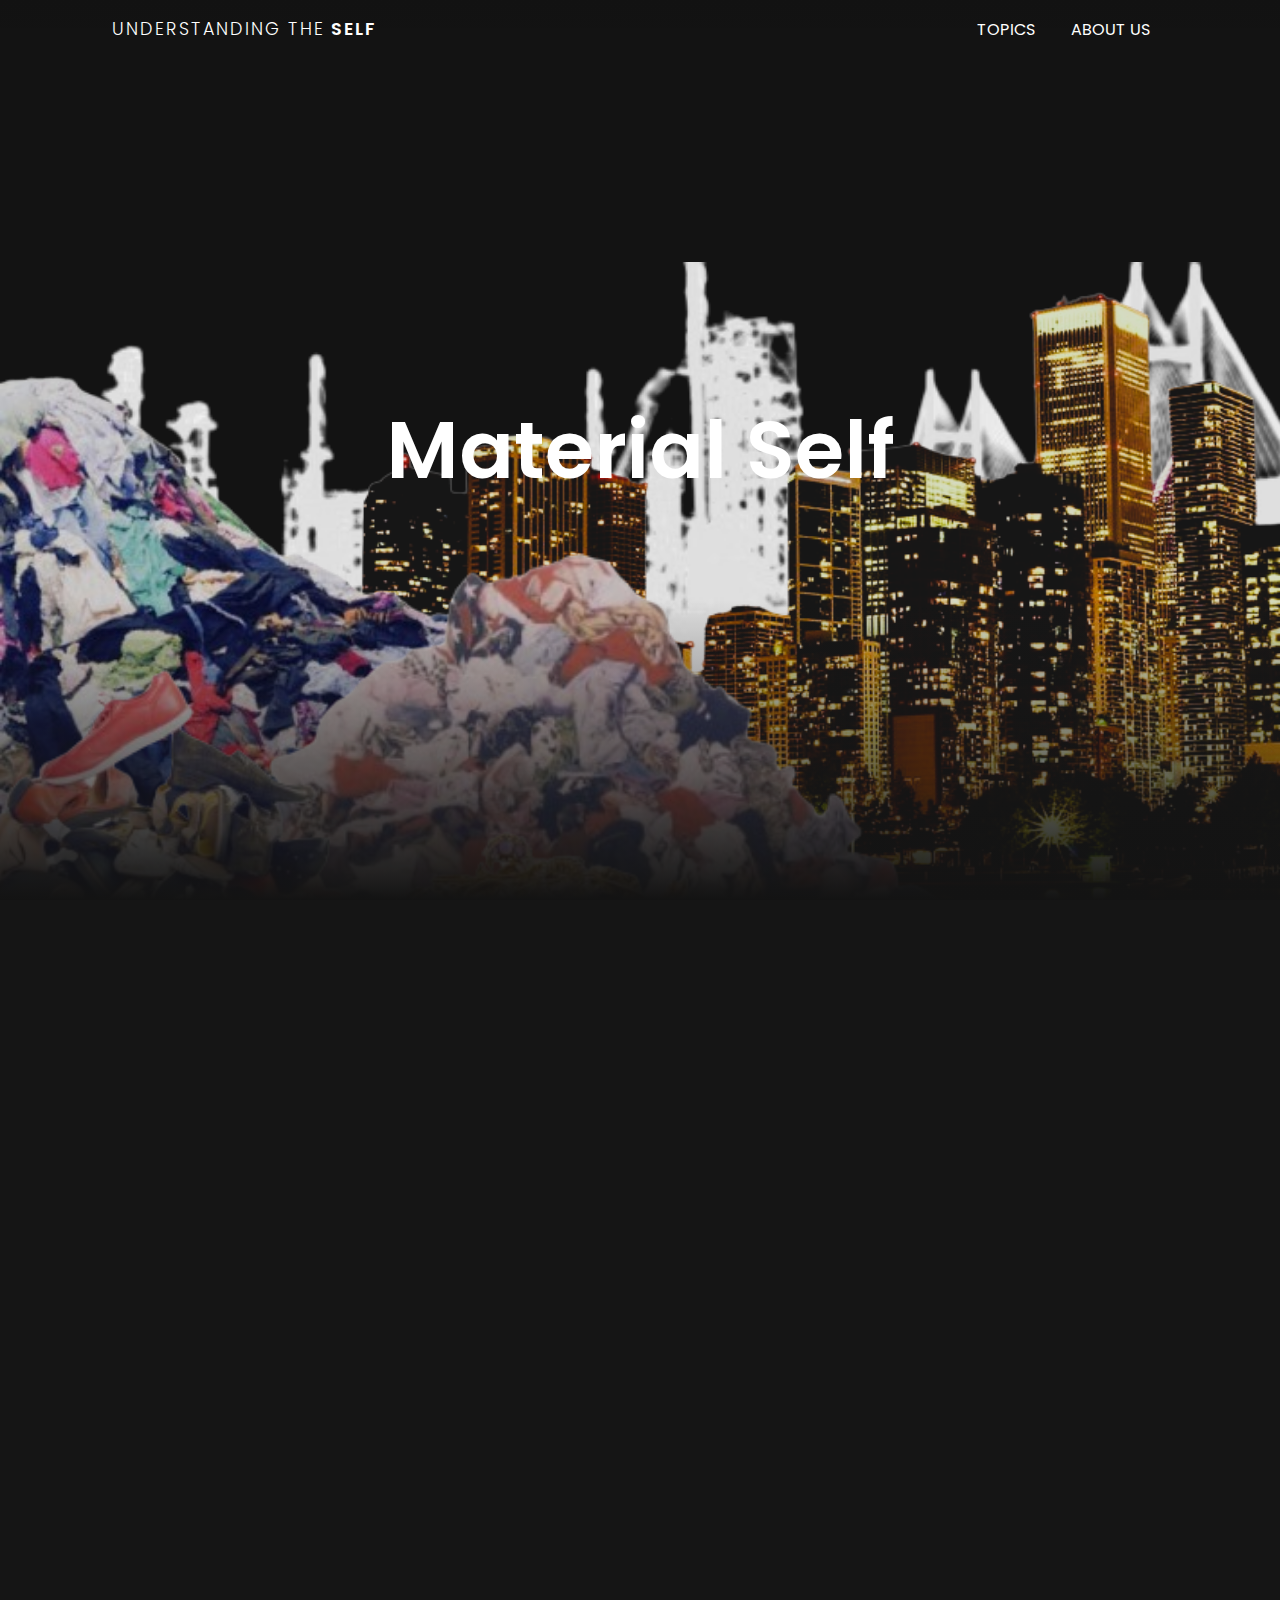
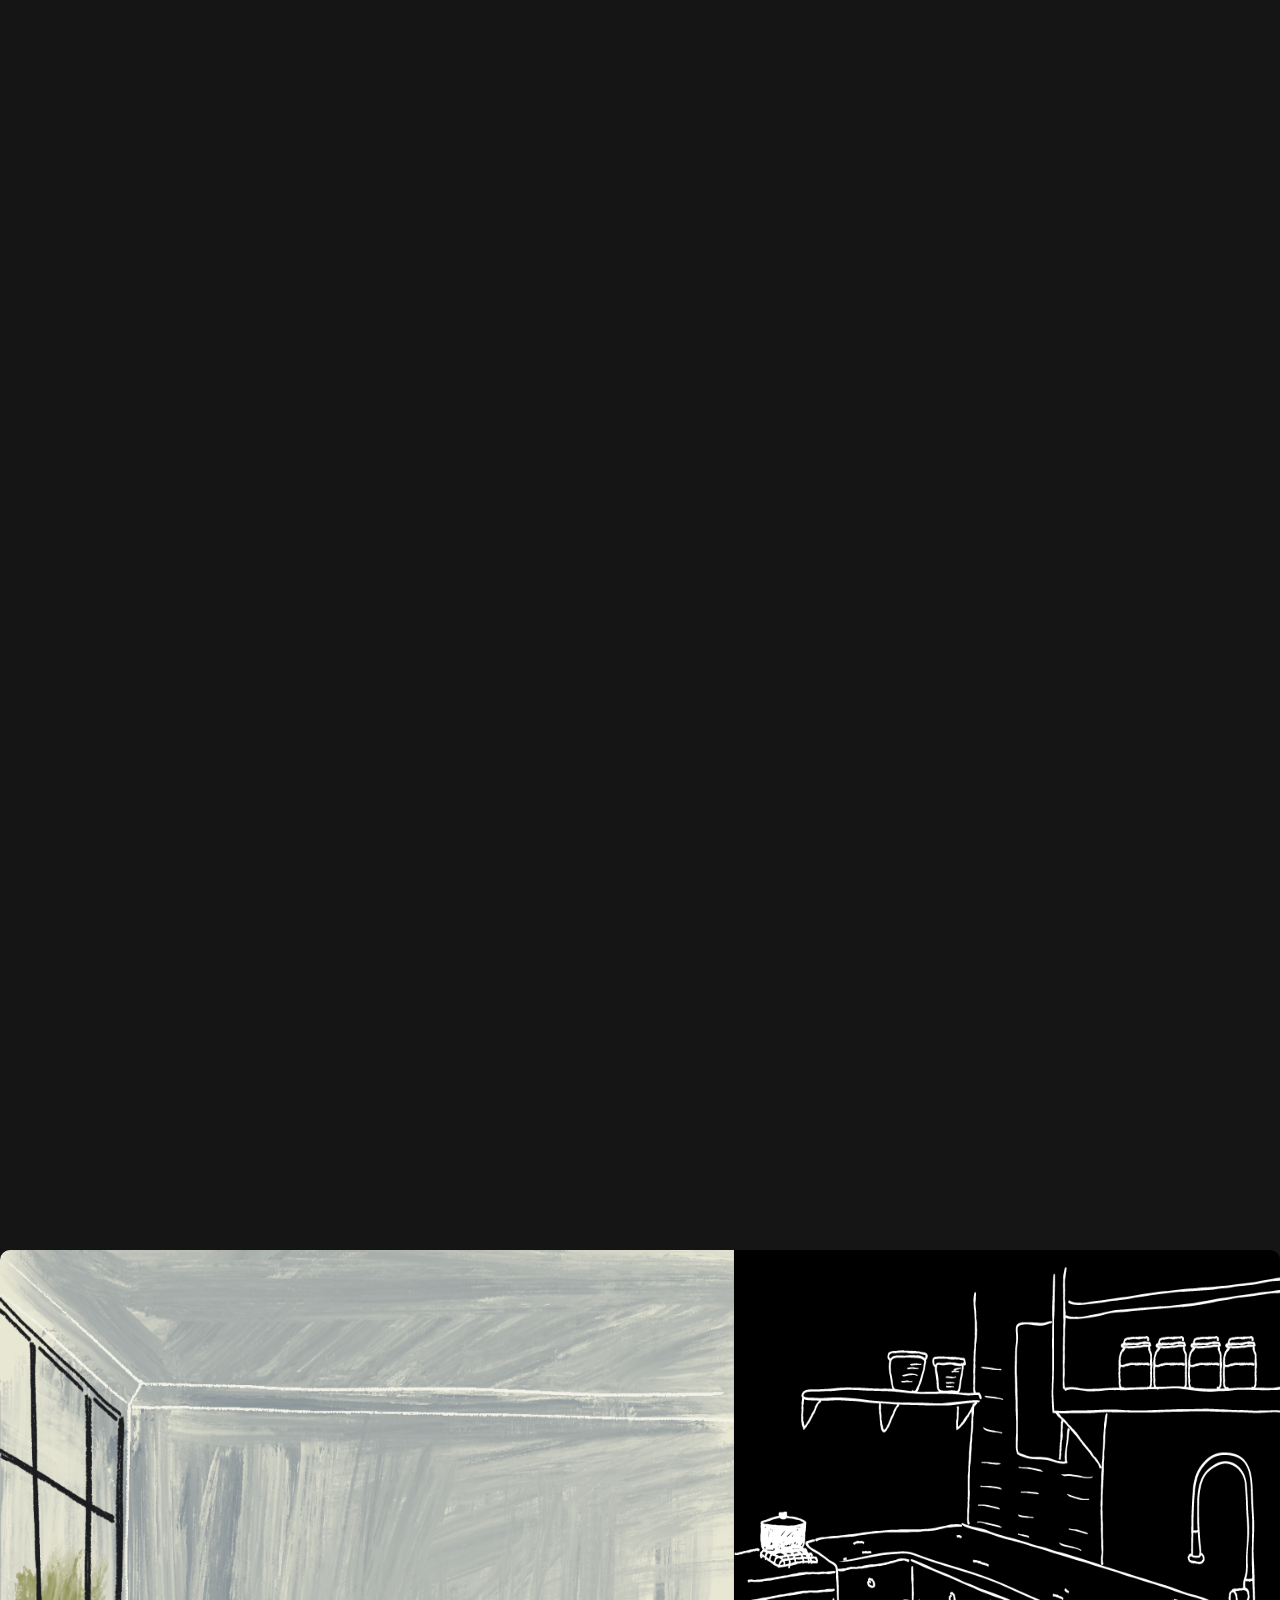
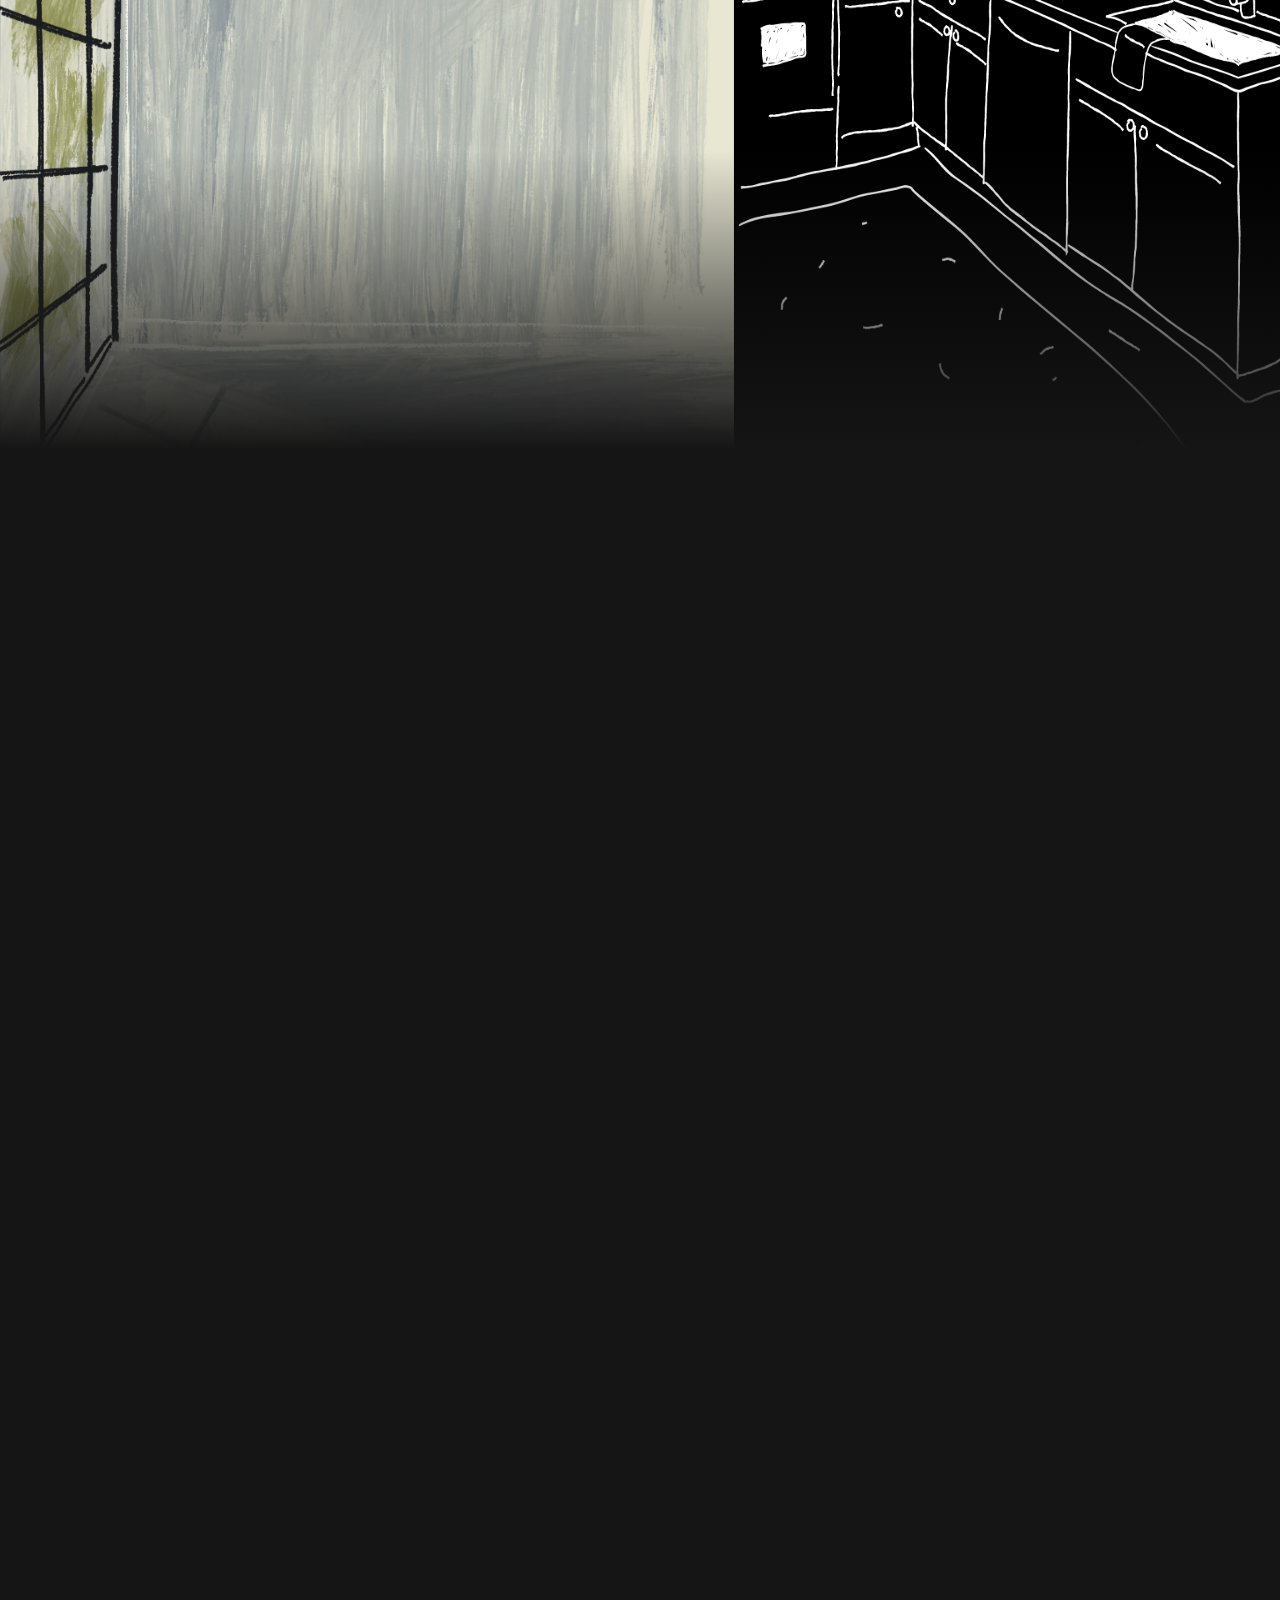
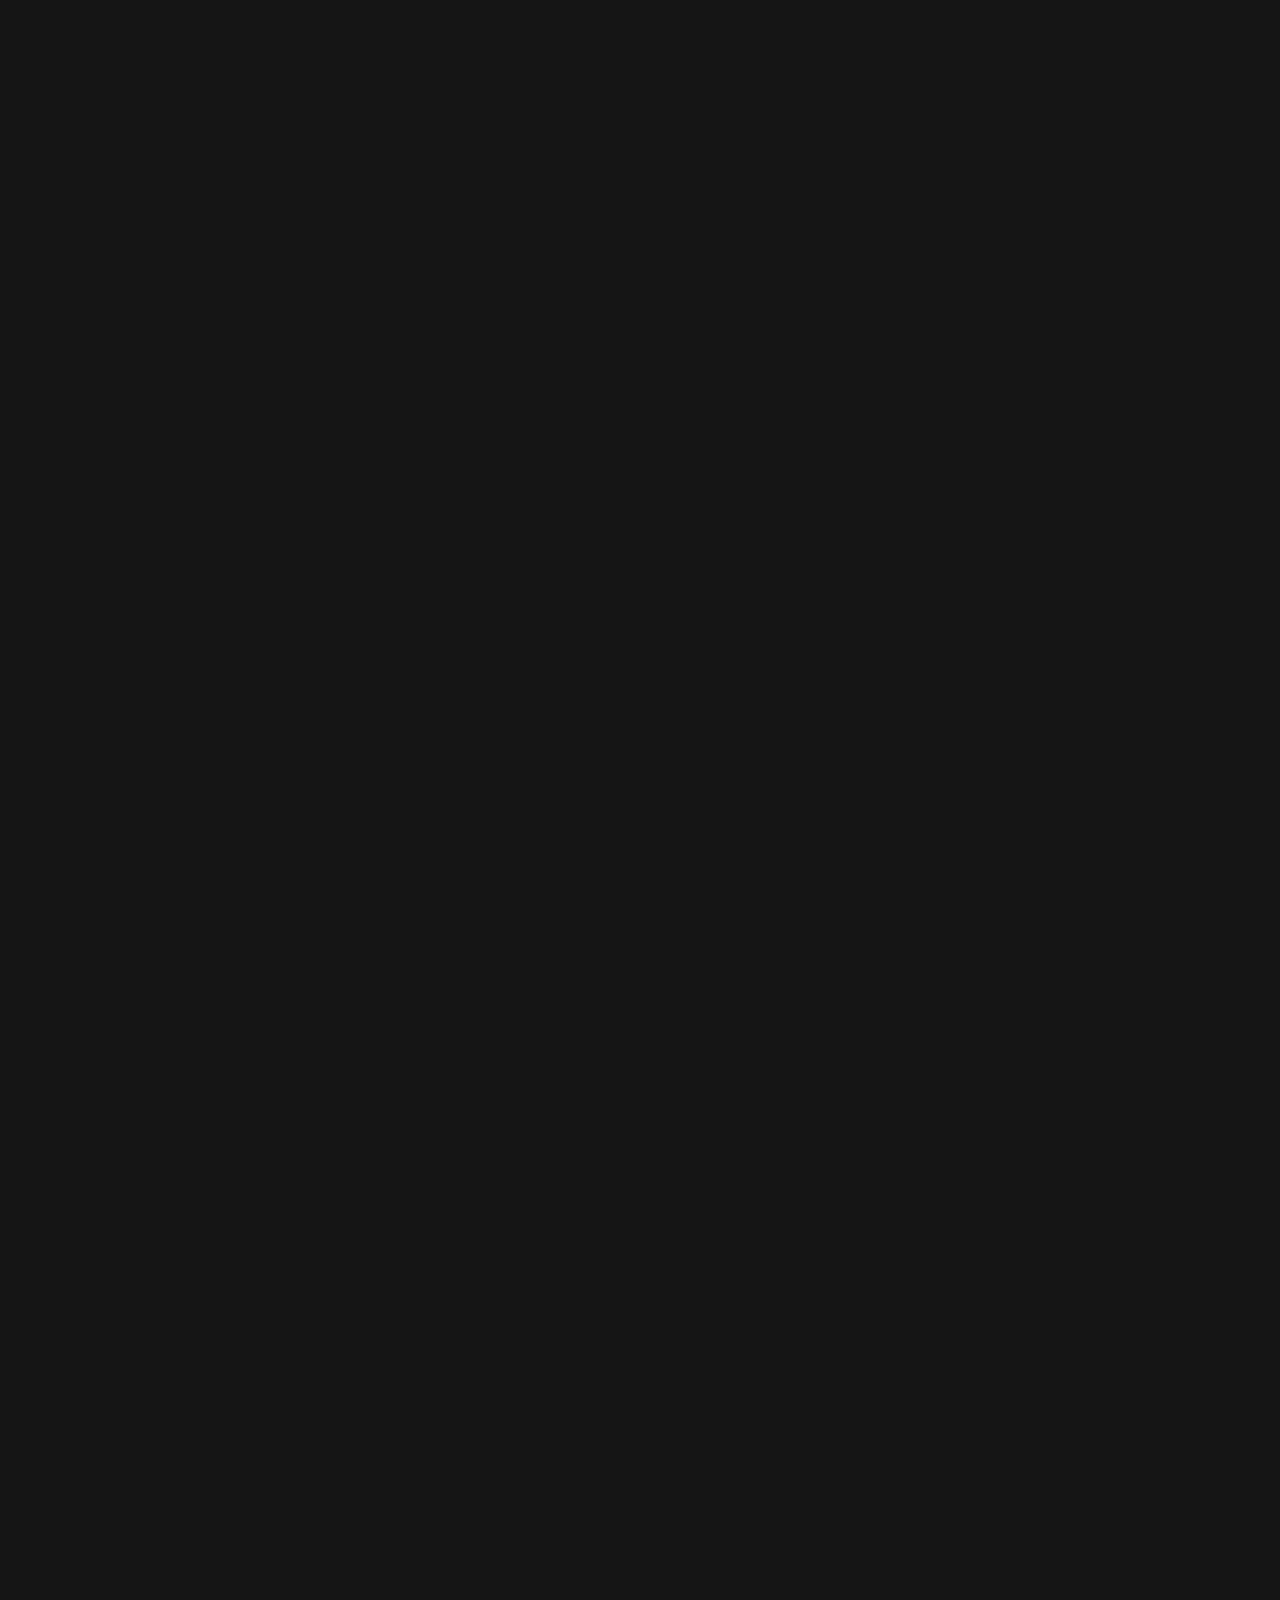
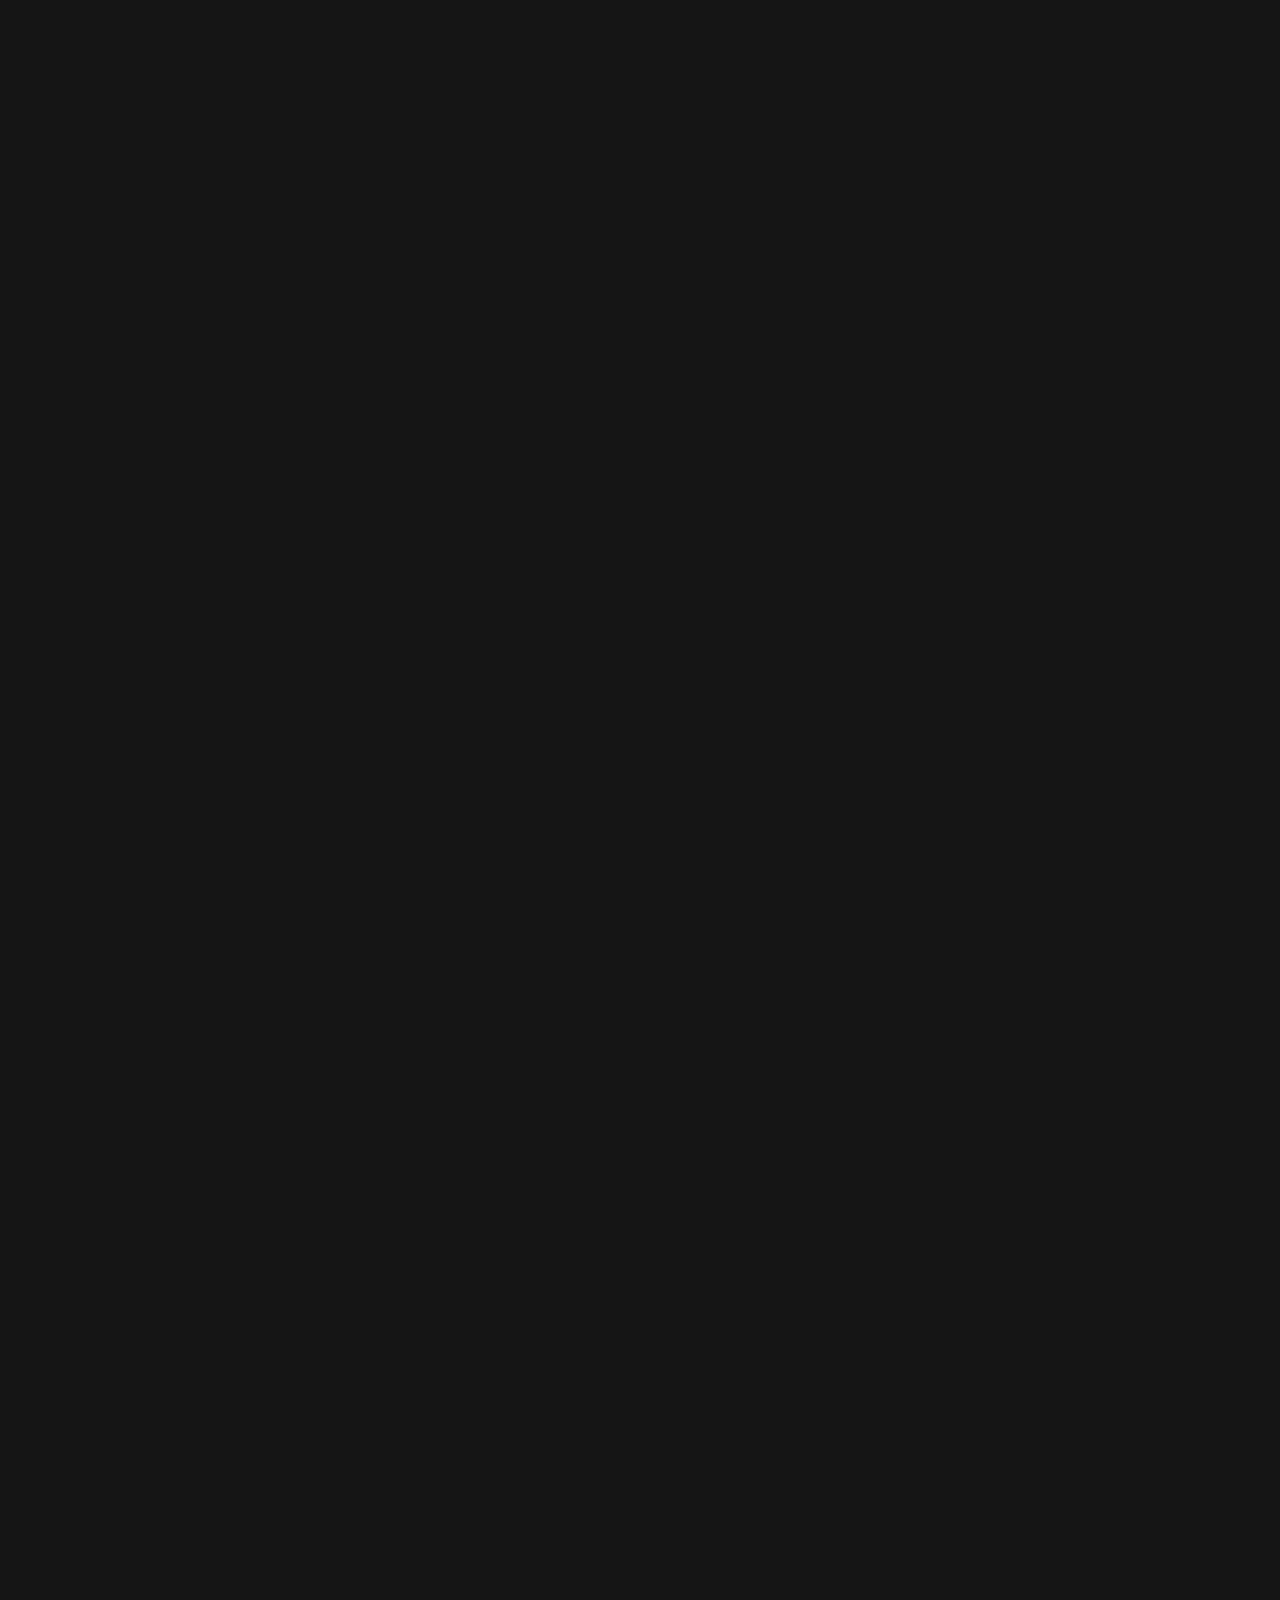
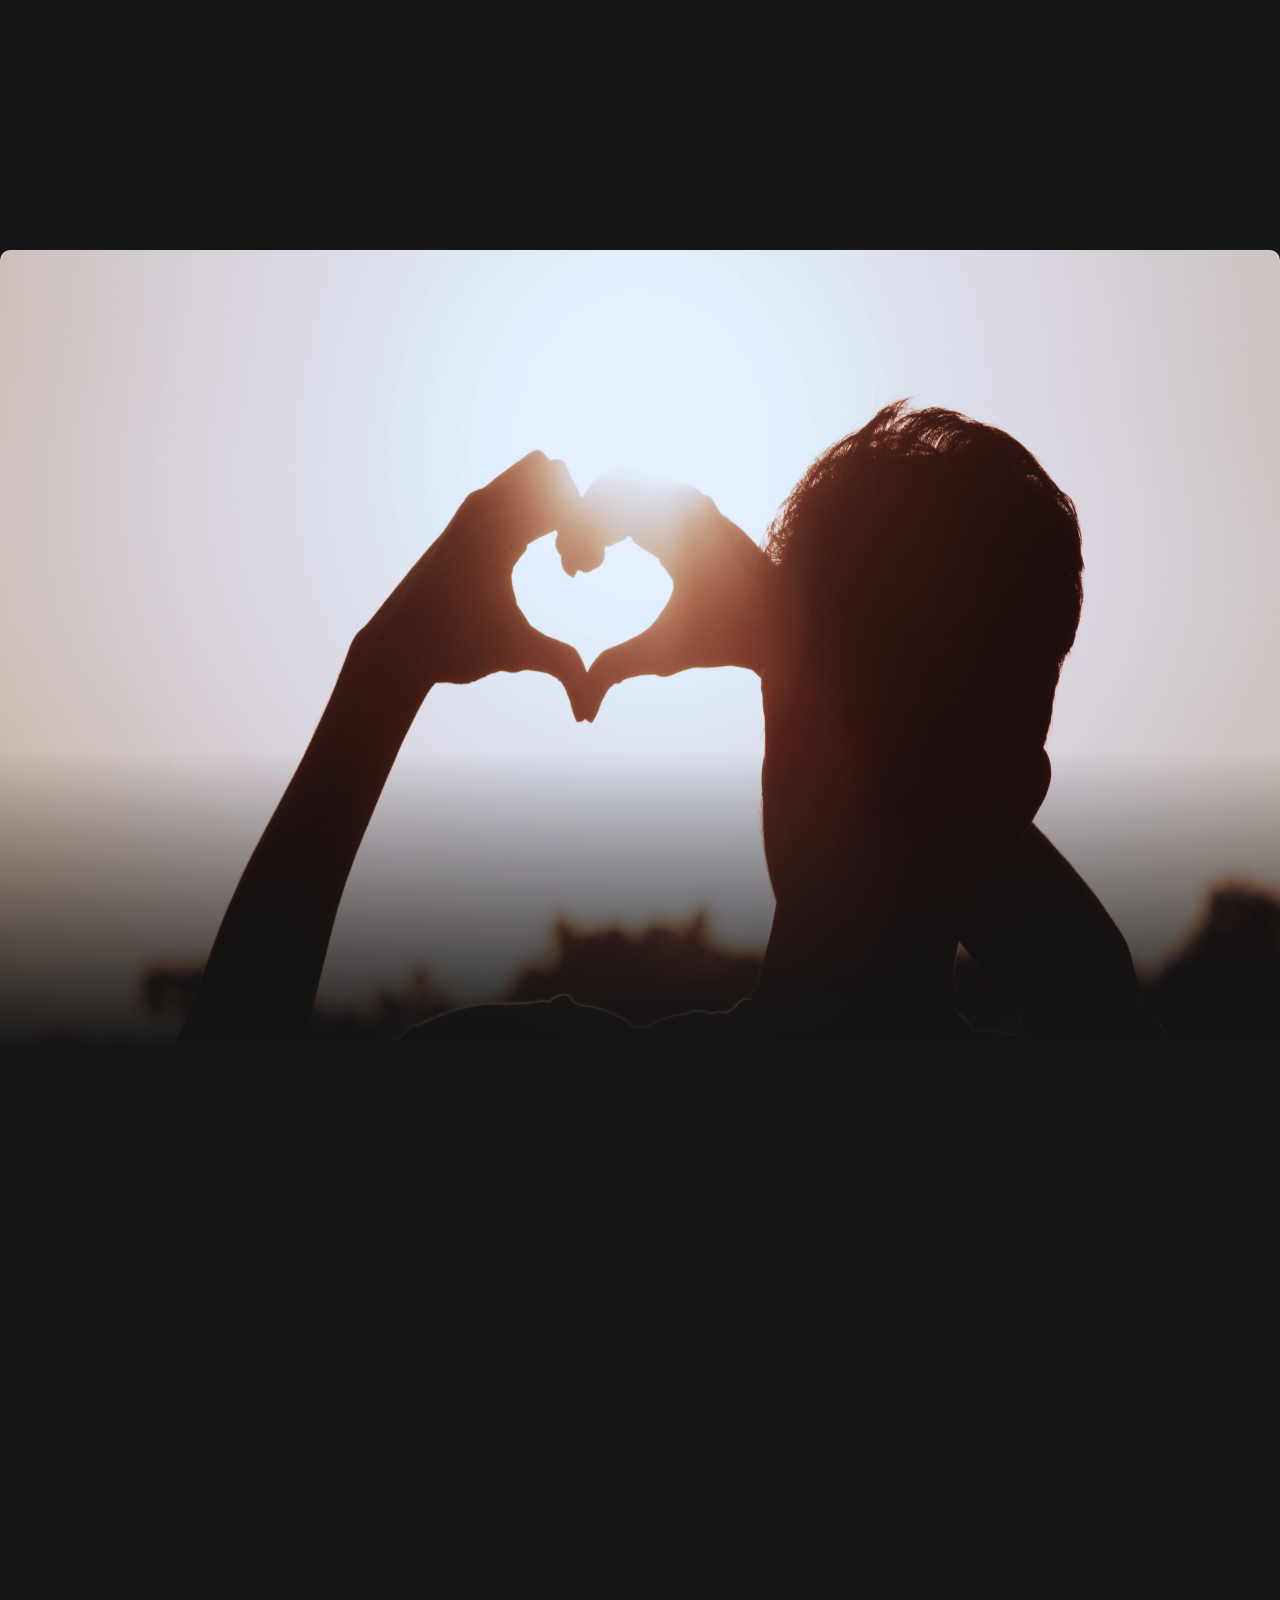
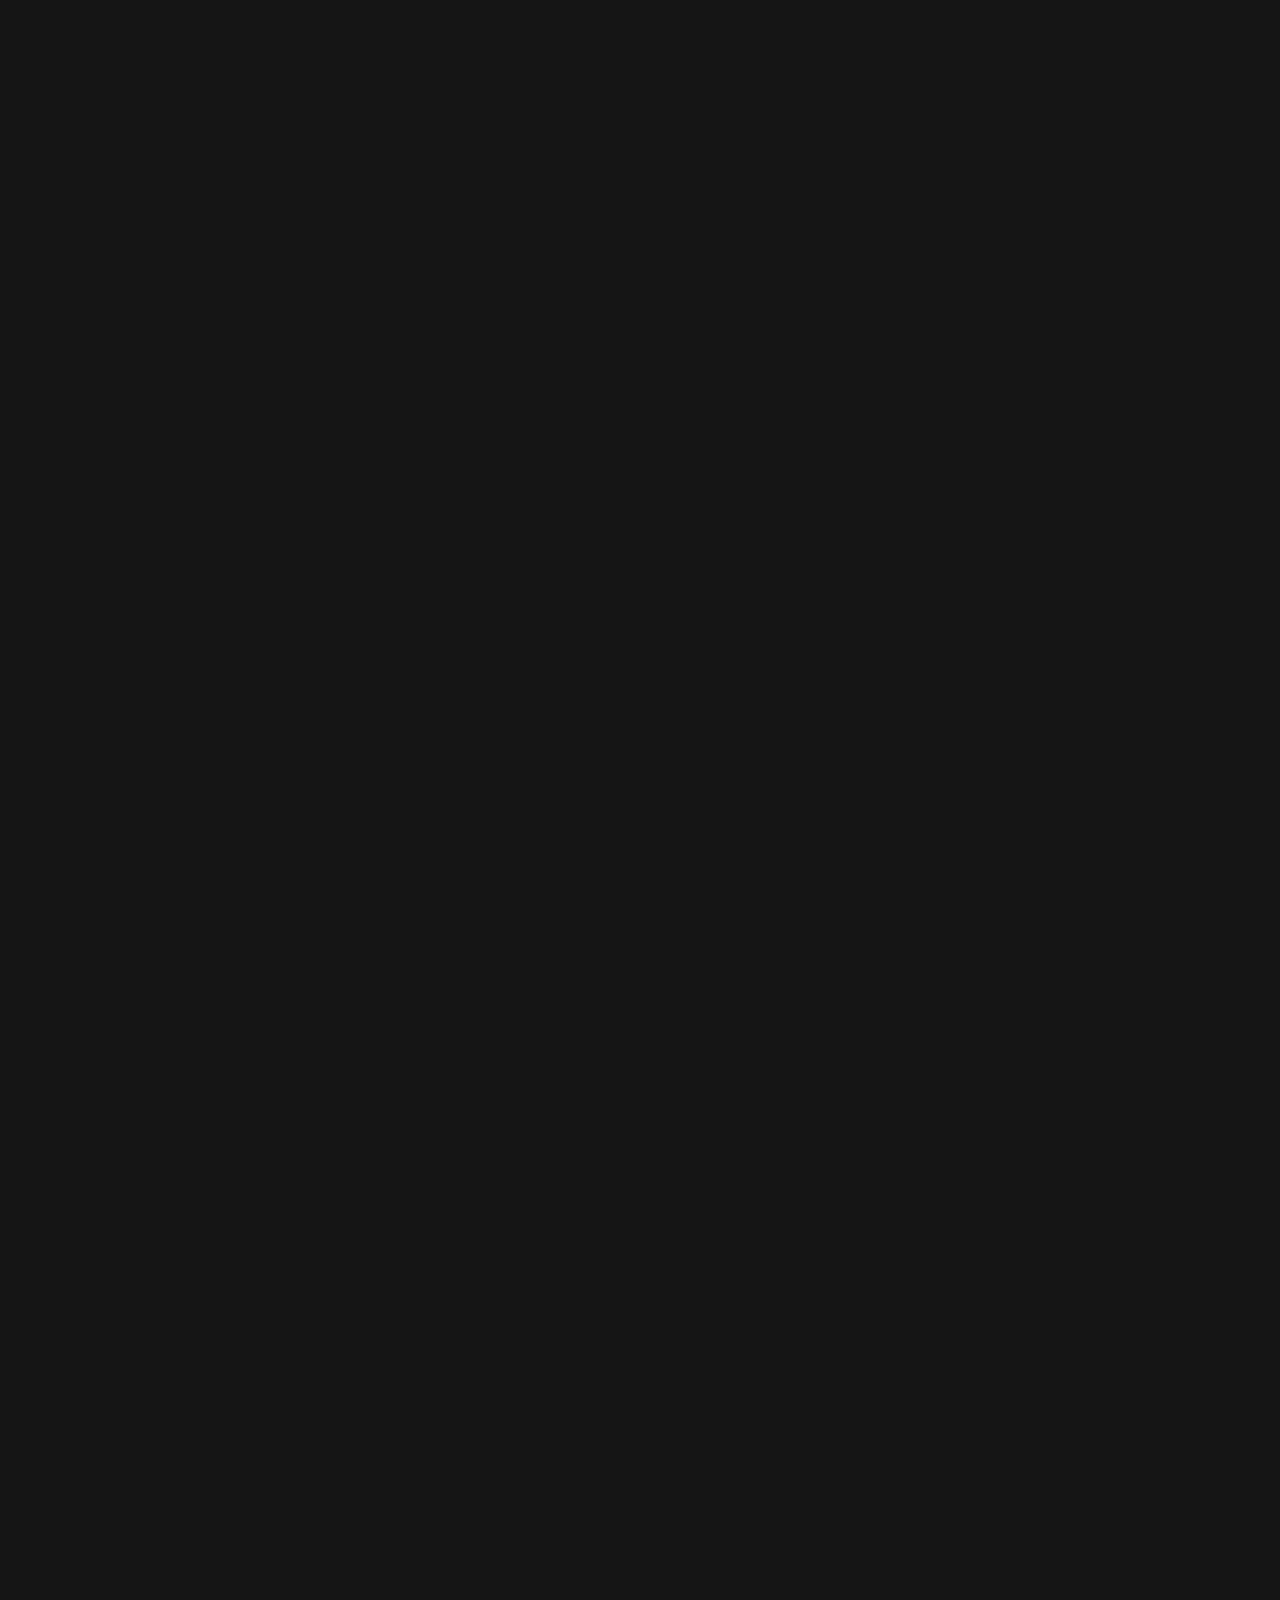
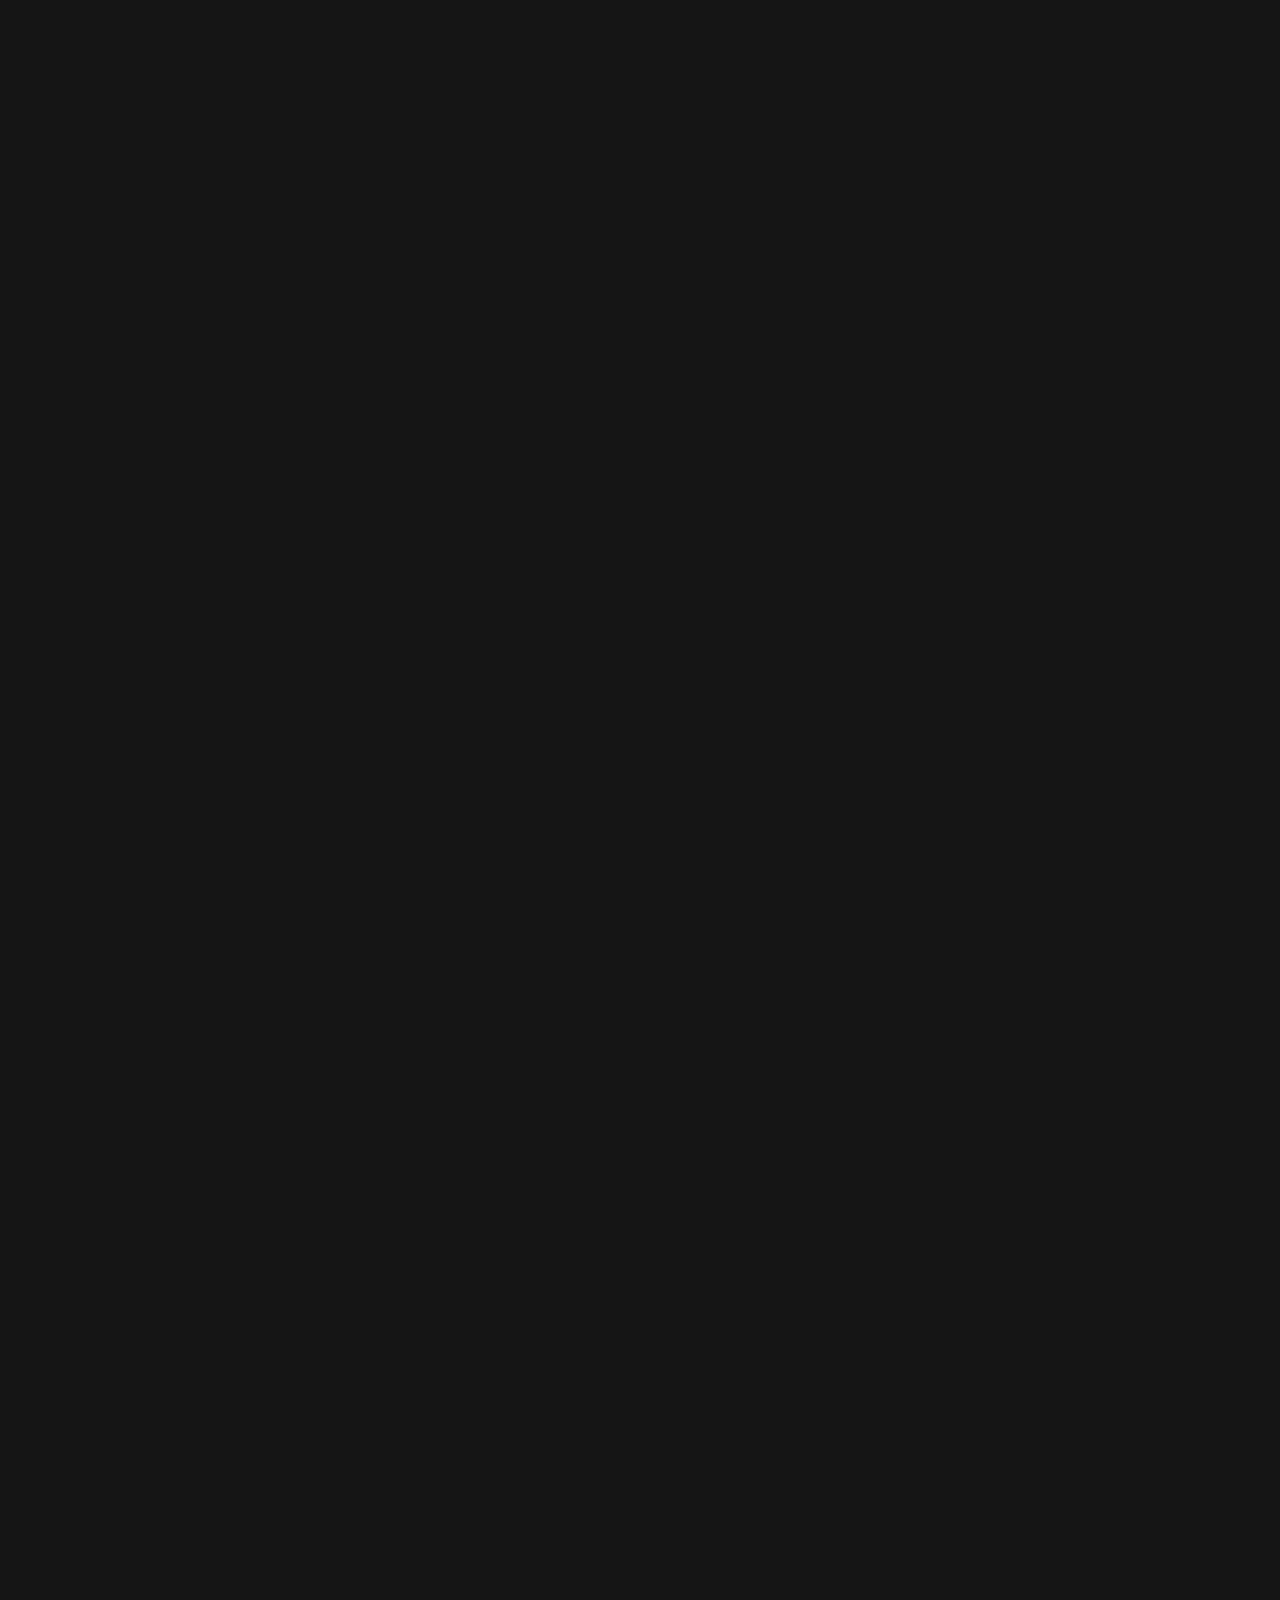
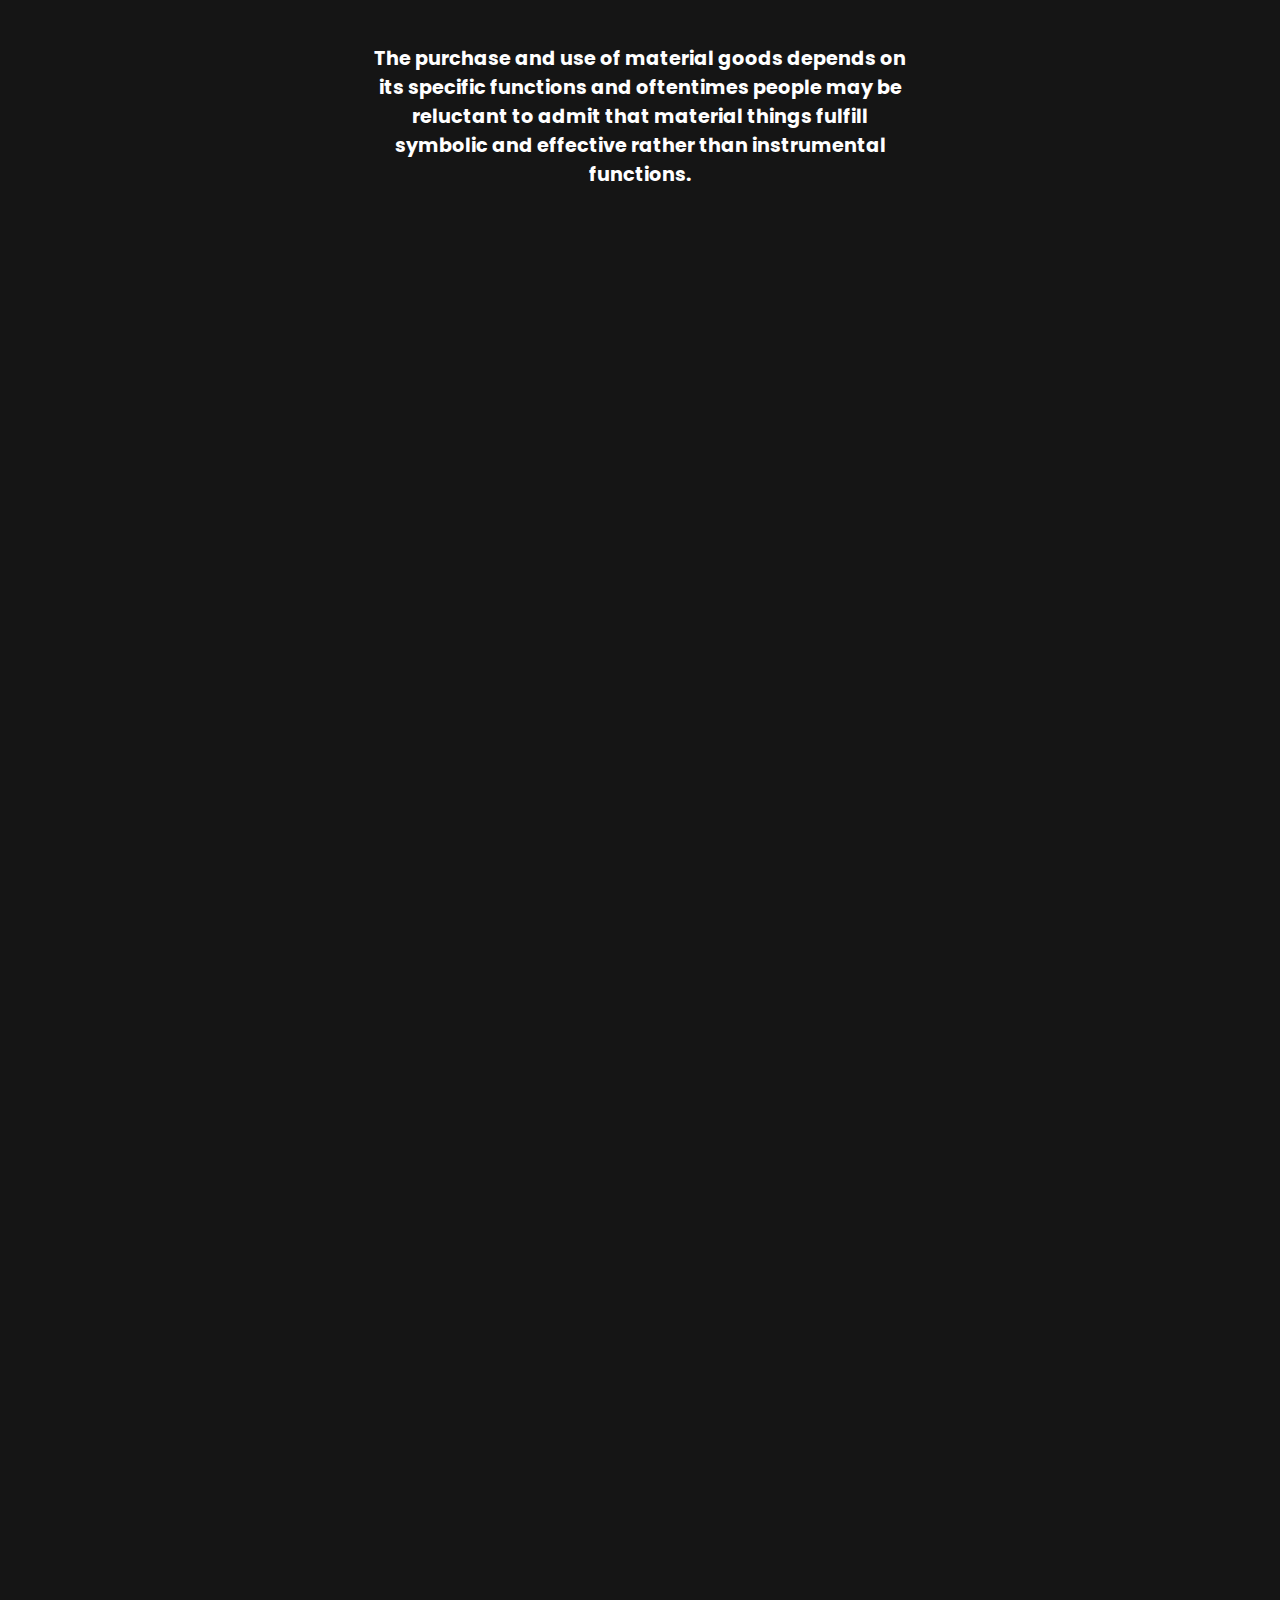
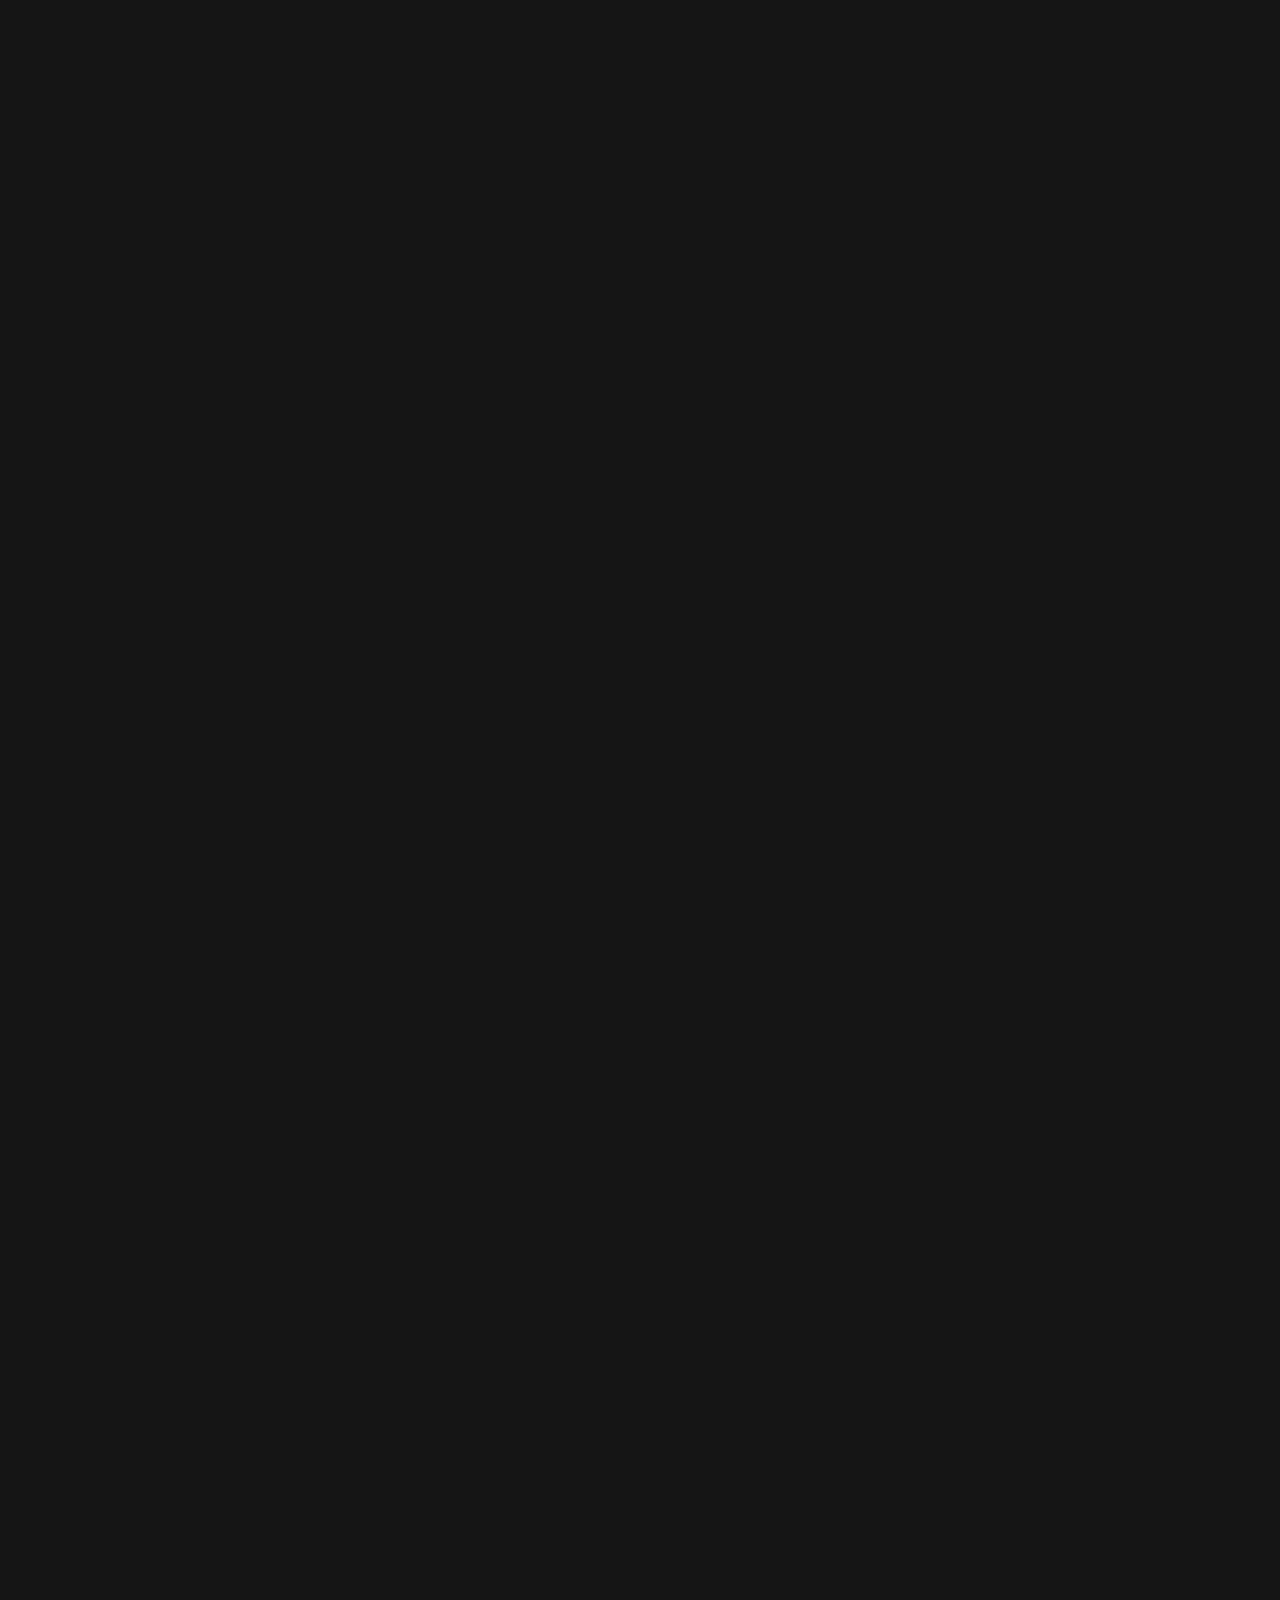
<file: index.html>
<!DOCTYPE html>
<html lang="en">
<head>
    <meta charset="UTF-8">
    <meta name="viewport" content="width=device-width, initial-scale=1.0">
    <meta http-equiv="X-UA-Compatible" content="ie=edge">
    <title>Material Self</title>
    <link rel="stylesheet" href="style.css">
    <link rel="stylesheet" href="style-desktop.css" media="screen and (min-width: 768px)">
    <link rel="stylesheet" href="style-mobile.css" media="screen and (max-width: 767px)">
</head>
<body>
    <header>
        <nav>
            <div class="container">
                <h3 class="logo"><span>Understanding The</span> Self</h3>
                <div class="hamburger-menu">
                    <div class="bar">
                        <ul>
                            <li class="dropdown">
                                <a href="#!" class="dropbtn">TOPICS</a>
                                <div class="dropdown-content">
                                    <a href="#Material Self Presentation and Identity">Material Self Presentation and Identity</a>
                                    <a href="#Two Elements of Sign">Two Elements of Sign</a>
                                    <a href="#Theory of the Meaning of Material Possessions (Dittmar, 1992, 2004)">Theory of the Meaning of Material Possessions (Dittmar, 1992, 2004)</a>
                                    <a href="#Economic Presentation and Identity">Economic Presentation and Identity</a>
                                    <a href="#Symbolic Motives">Symbolic Motives</a>
                                    <a href="#The Role of Consumer Culture on the Sense of Self and Identity">The Role of Consumer Culture on the Sense of Self and Identity</a>
                                    <a href="#What is buying behavior?">What is buying behavior?</a>
                                    <a href="#Five Stages of Buying Behavior">Five Stages of Buying Behavior</a>
                                    <a href="#Factors Affecting Buying Behavior">Factors Affecting Buying Behavior</a>
                                </div>
                            </li>
                            <li class="aboutus"><a href="aboutus.html">ABOUT US</a></li>
                        </ul>
                    </div>
                </div>
            </div>
        </nav>

        <h1 class="big-title translate" data-speed="0.1">Material Self</h1>

        <img src="img/person.png" class="person translate" data-speed="-0.25" alt="">
        <img src="img/mountain1.png" class="mountain1 translate" data-speed="-0.2" alt="">
        <img src="img/mountain2.png" class="mountain2 translate" data-speed="0.4" alt="">
        <img src="img/mountain3.png" class="mountain3 translate" data-speed="0.3" alt="">
        <img src="img/sky.png" class="sky translate" data-speed="0.5" alt="">
    </header>

    <section id="Material Self Presentation and Identity">
        <div class="shadow"></div>

        <div class="container">
            <div class="content opacity">
                <h3 class="title">
                    MATERIAL SELF PRESENTATION AND IDENTITY 
                    <div class="border"></div>
                </h3>
                <p class="text">John Heskett, a British writer and lecturer on the economic, political, cultural and human value of industrial design, design combines “need” and “desire” in the form of  a practical object that can also reflect the user’s identity and aspirations through its form and decoration.</p>
            </div>

            <div class="imgContainer opacity">
                <img src="img/1.jpg" alt="">
            </div>
        </div>
    </section>

    <section class="reverse-layout">
        <div class="shadow"></div>

        <div class="container">
            <div class="imgContainer opacity">
                <img src="img/2.jpg" alt="">
            </div>

            <div class="content opacity">
                <p class="text">Heskett was a professor at the Institute of Design at Illinois Institute of Technology and taught design history and design thinking. For him, there is significance and function behind everyday things.</p>
                <br>
                <p class="text">He explains that there is a subconscious effect of design in everyday life. This reflects the personal identity wherever the person is: home, work, and restaurant or at a leisure place. Thus, design really matters from the smallest things like toothpick, spoon and fork, the kind and presentation of food that people eat up to the bigger gadgets, equipment and cars.</p>
            </div>
        </div>
        <br>
        <br>
    </section>


    <section class="hover-section">
        <br>
        <br>
        <br>
        <br>
        <div class="shadow"></div>
        <img src="img/bg.png" alt="" class="img2">

         <!-- Overlapping images with hover effect -->
        <div class="hover-images">
            <img src="img/bed.png" alt="" class="overlay-img overlay1">
            <img src="img/materials.png" alt="" class="overlay-img overlay2">
            <img src="img/person2.png" alt="" class="overlay-img overlay3">
            <img src="img/car.png" alt="" class="overlay-img overlay4">
        </div>
    </section>

    <section>
        <div class="shadow"></div>

        <div class="container">
            <div class="content opacity">
                <p class="text">Roland Barthes (1915-1980) the French critical theorist, was one of the first to observe the relationship that people have with objects, and in particular looked at objects as signs or things which could be decoded to convey a message beyond their practical value.</p>
            </div>

            <div class="imgContainer opacity">
                <img src="img/3.jpg" alt="">
            </div>
        </div>
    </section>

    <section class="reverse-layout">
        <div class="shadow"></div>

        <div class="container">
            <div class="imgContainer opacity">
                <img src="img/4.jpg" alt="">
            </div>

            <div class="content opacity">
                <p class="text">In 1950’s he popularized the Field of  Semiology (the study of objects as signs). A Sign is anything that conveys meaning. It was Barthes who revealed that everyday objects are not just things but a complex system of signs which allows one to read meaning into people and places. What people increasingly produce are not material objects, but signs.</p>
            </div>
        </div>
    </section>

    <section>
        <div class="shadow"></div>

        <div class="container">
            <div class="content opacity">
                <p class="text">In Semiotic Analysis, objects function as signifiers in the production of  meaning. Barthes argues that all things, verbal or visual, could be viewed as a kind of speech or language. This means that objects can speak, and even the most ordinary object might be eloquent.</p>
            </div>

            <div class="imgContainer opacity">
                <img src="img/5.jpg" alt="">
            </div>
        </div>
    </section>

    <section class="reverse-layout">
        <div class="shadow"></div>

        <div class="container">
            <div class="imgContainer opacity">
                <img src="img/6.jpg" alt="">
            </div>

            <div class="content opacity">
                <br>
                <br>
                <br>
                <br>
                <p class="text">Semiotic is the study of signs that Barthes introduced. Examine how words, photographs, images and objects can work as a language to communicate a range of ideas, associations and feelings.</p>
            </div>
        </div>
    </section>

    <section id="Two Elements of Sign">
        <div class="shadow"></div>
    
        <div class="container">
            <div class="content opacity">
                <h3 class="title">
                    TWO ELEMENTS OF SIGN
                    <div class="border"></div>
                </h3>
                <div class="image-text-container">
                    <div class="image">
                        <img src="img/7.jpg" alt="">
                    </div>
                    <div class="text">
                        <h4>1. Signifier</h4>
                        <p class="text">which refers to its physical form.</p>
                    </div>
                </div>
                <div class="image-text-container">
                    <div class="image">
                        <img src="img/8.jpg" alt="">
                    </div>
                    <div class="text">
                        <h4>2. Signified</h4>
                        <p class="text">the mental concepts it refers to. All these suggest that objects act as a complex system of signs which allow one to read meaning into people, places and purpose.</p>
                    </div>
                </div>
            </div>
        </div>
    </section>

    <section class="hover-section">
        <br>
        <br>
        <br>
        <br>
        <div class="shadow"></div>
        <img src="img/bg2.png" alt="" class="img2">

         <!-- Overlapping images with hover effect -->
        <div class="hover-images">
            <img src="img/content.png" alt="" class="overlay-img overlay5">
        </div>
    </section>

    <section>
        <div class="shadow"></div>
        <br>
        <br>
        <br>

        <div class="container">
            <div class="content opacity">
                <p class="text">Through advertising, products become irresistible-perfumes, not just a sweet smelling liquid but an essence of allure making it user-irresistible.</p>
            </div>

            <div class="imgContainer opacity">
                <img src="img/9.jpg" alt="">
            </div>
        </div>
    </section>

    <section class="reverse-layout">
        <div class="shadow"></div>

        <div class="container">
            <div class="imgContainer opacity">
                <img src="img/10.jpg" alt="">
            </div>

            <div class="content opacity">
                <p class="text">The things people use, own and surround themselves with might accurately reflect their personalities.</p>
                <br>
                <p class="text">Not surprisingly, the clothes one wears, the car one drives and the furnishing of one’s home, are all expressions of oneself, even when they act as disguises rather than as reflections. In relation to this, the things that surround people are inseparable from who they are. Signs are also used to differentiate one person or group from others.</p>
            </div>
        </div>
    </section>

    <section id="Theory of the Meaning of Material Possessions (Dittmar, 1992, 2004)">
        <div class="shadow"></div>
    
        <div class="container">
            <div class="content opacity">
                <h3 class="title">
                    Theory of the Meaning of Material Possessions (Dittmar, 1992, 2004) 
                    <div class="border"></div>
                </h3>
                <div class="image-text-container">
                    <div class="image">
                        <img src="img/11.jpg" alt="">
                    </div>
                    <div class="text">
                        <h4>1. Instrumental Functions</h4>
                        <p class="text">relate to the  functional properties of a product.</p>
                    </div>
                </div>
                <div class="image-text-container">
                    <div class="image">
                        <img src="img/12.jpg" alt="">
                    </div>
                    <div class="text">
                        <h4>2. Social Symbolic Functions</h4>
                        <p class="text">signify personal qualities, social standing, group affiliation and gender role.</p>
                    </div>
                </div>
                <div class="image-text-container">
                    <div class="image">
                        <img src="img/13.jpg" alt="">
                    </div>
                    <div class="text">
                        <h4>3. Categorical Functions</h4>
                        <p class="text">refer to the extent to which material possessions may be used to communicate group membership status.</p>
                    </div>
                </div>
                <div class="image-text-container">
                    <div class="image">
                        <img src="img/14.jpg" alt="">
                    </div>
                    <div class="text">
                        <h4>4. Self-expressive Functions</h4>
                        <p class="text">reflect a person’s unique qualities, values or attitudes. There are people who may represent themselves by collections objects and others may express their favorite color through the color of their accessories.</p>
                    </div>
                </div>
            </div>
        </div>
    </section>

    <section class="centered-section">
        <div class="shadow"></div>
        <div class="container">
            <div class="text">
                <h4 class="text">The purchase and use of material goods depends on its specific functions and oftentimes people may be reluctant to admit that material things fulfill symbolic and effective rather than instrumental functions.</h4>
            </div>
        </div>
    </section>
    
    <section id="Economic Presentation and Identity">
        <div class="shadow"></div>

        <div class="container">
            <div class="content opacity">
                <h3 class="title">
                    ECONOMIC SELF PRESENTATION AND IDENTITY
                    <div class="border"></div>
                </h3>
                <p class="text">Economics is defined as the study of things that a person is lacking, of how people make use of the things they have, and of making the right decisions. It is the condition of the person, group or region as regards to material prosperity.</p>
            </div>

            <div class="imgContainer opacity">
                <img src="img/15.jpg" alt="">
            </div>
        </div>
    </section>

    <section class="reverse-layout">
        <div class="shadow"></div>

        <div class="container">
            <div class="imgContainer opacity">
                <img src="img/16.jpg" alt="">
            </div>

            <div class="content opacity">
                <p class="text">Economic Self-sufficiency is the ability of individuals and families to consistently meet their needs.</p>
            </div>
        </div>
    </section>

    <section>
        <div class="shadow"></div>

        <div class="container">
            <div class="content opacity">
                <p class="text">Economic Consciousness is the result of socialization and professionalization of the subject that acquires a particular significance in human affairs. It includes social perceptions, attitudes, relationships, opinions of persons/social groups about different economic objects and phenomena.</p>
            </div>

            <div class="imgContainer opacity">
                <img src="img/17.jpg" alt="">
            </div>
        </div>
    </section>

    <section class="reverse-layout">
        <div class="shadow"></div>

        <div class="container">
            <div class="imgContainer opacity">
                <img src="img/18.jpg" alt="">
            </div>

            <div class="content opacity">
                <p class="text">Economic Identity is a psychological phenomenon that results from social categorization. The factors affect the economic identity of the individual are professional development and self-determination as well as the motivational value sphere of his personality.</p>
            </div>
        </div>
    </section>

    <section class="hover-section">
        <br>
        <br>
        <br>
        <br>
        <div class="shadow"></div>
        <img src="img/bg3.png" alt="" class="img2">

         <!-- Overlapping images with hover effect -->
        <div class="hover-images">
            <img src="img/content2.png" alt="" class="overlay-img overlay6">
        </div>
    </section>

    
    <section id="Symbolic Motives">
        <div class="shadow"></div>
        <br>
        <br>
        <br>
    
        <div class="container">
            <div class="content opacity">
                <h3 class="title">
                    SYMBOLIC MOTIVES
                    <div class="border"></div>
                </h3>
                <div class="image-text-container">
                    <div class="text">
                        <h4>1. Status</h4>
                        <p class="text">The extent to which people believe they can derive a sense of recognition or achievement from owning and using the right kind of product, can be an important motivator of behavior.</p>
                    </div>
                </div>
                <div class="image-text-container">
                    <div class="image">
                        <img src="img/19.png" alt="">
                    </div>
                    <div class="text">
                        <h4>Materialism</h4>
                        <p class="text">is the importance ascribed to the ownership and acquisition of material goods in achieving major life goals. In some cultures, a lady should wear expensive jewelry to attract a wealthy man into marrying her.</p>
                    </div>
                </div>
                <div class="image-text-container">
                    <div class="image">
                        <img src="img/20.jpg" alt="">
                    </div>
                    <div class="text">
                        <h4>Status</h4>
                        <p class="text">may increase consumption and can motivate behavior. For instance, one will buy a flat screen tv of a known brand, with the latest features merely because it is more expensive than other models.</p>
                    </div>
                </div>
                <div class="image-text-container">
                    <div class="image">
                        <img src="img/21.jpg" alt="">
                    </div>
                    <div class="text">
                        <h4>2. Affective Motives</h4>
                        <p class="text">is a concept used in Environment Psychology. Affect (emotions) serves as a motivator of pro-environmental behavior. People’s emotional affinity with nature can be a better predictor of pro-environmental behavior than cognitive beliefs about environmental issues. In relation to the economic self, affective motive, can be a basis of the buying behavior.</p>
                    </div>
                </div>
            </div>
        </div>
    </section>

    <section>
        <div class="shadow"></div>

        <div class="container">
            <div class="content opacity">
                <p class="text">Anticipated Affect is when a person is expecting to feel good or guilty when doing something. Anticipated positive affect (excitement, pride, happiness) and negative affect (anger, sadness and frustration) are important predictors of whether to buy or not to buy the product. This can be a strong motivator or barrier for the buying behavior.</p>
            </div>

            <div class="imgContainer opacity">
                <img src="img/22.jpg" alt="">
            </div>
        </div>
    </section>

    <section id="The Role of Consumer Culture on the Sense of Self and Identity">
        <div class="shadow"></div>

        <div class="container">
            <div class="content opacity">
                <h3 class="title">
                    THE ROLE OF CONSUMER CULTURE ON THE SENSE OF SELF AND IDENTITY
                    <div class="border"></div>
                </h3>
                <p class="text">Consumer Identity is the pattern of consumption that describes the consumer. People may no longer consume goods and services primarily because of its functional satisfaction. This develops the consumer culture.</p>
            </div>

            <div class="imgContainer opacity">
                <img src="img/23.jpeg" alt="">
            </div>
        </div>
    </section>
    
    <section class="reverse-layout">
        <div class="shadow"></div>

        <div class="container">
            <div class="imgContainer opacity">
                <img src="img/24.jpg" alt="">
            </div>

            <div class="content opacity">
                <p class="text">Consumption has become increasingly more meaning-based; brands are often used as symbolic resources for the construction and maintenance of identity.</p>
            </div>
        </div>
    </section>

    <section>
        <div class="shadow"></div>

        <div class="container">
            <div class="content opacity">
                <p class="text">Brands and products are now being used by many consumers to express their identities. People may construct their social identities through the consumption of commercial brands or luxury commodities. This is one of the basic features of people in the modern era, a behavior that leads to consumerism.</p>
            </div>

            <div class="imgContainer opacity">
                <img src="img/25.jpg" alt="">
            </div>
        </div>
    </section>

    <section class="reverse-layout">
        <div class="shadow"></div>

        <div class="container">
            <div class="imgContainer opacity">
                <img src="img/26.jpg" alt="">
            </div>

            <div class="content opacity">
                <p class="text">Consumerism is the preoccupation with and an inclination towards the buying of consumer goods. It is also based on the theory that an increasing consumption of goods is economically desirable. This is made possible because of the availability of an open market or technology-based market.</p>
            </div>
        </div>
    </section>

    <section>
        <div class="shadow"></div>

        <div class="container">
            <div class="content opacity">
                <p class="text">High Class Consumption is attached to the identities of people in society and it legitimizes consumer culture in the daily lives of people. By CHOICE or COMPULSION people respond to goods and services on people’s assumptions that it is associated with their social identities.</p>
            </div>

            <div class="imgContainer opacity">
                <img src="img/27.jpg" alt="">
            </div>
        </div>
    </section>

    <section class="reverse-layout" id="What is buying behavior?">
        <div class="shadow"></div>

        <div class="container">
            <div class="imgContainer opacity">
                <img src="img/28.jpg" alt="">
            </div>

            <div class="content opacity">
                <h3 class="title">
                    What is buying behavior?
                    <div class="border"></div>
                </h3>
                <p class="text">Buying behavior is the series of actions and interactions a consumer performs before, during, and after a commercial transaction. Experts usually study this process in market research and business owners to detect areas of opportunity that allow them to improve their processes and how they market their products or services.</p>
            </div>
        </div>
    </section>

    <section>
        <div class="shadow"></div>

        <div class="container">
            <div class="content opacity">
                <p class="text">In buying commodities, there are instances when people tend to base their buying behavior on the function of goods. In most cases, how they think and feel influences their decisions, causing them to behave in unpredictable and irrational ways.</p>
            </div>

            <div class="imgContainer opacity">
                <img src="img/29.jpg" alt="">
            </div>
        </div>
    </section>

    <section id="Five Stages of Buying Behavior">
        <div class="shadow"></div>
    
        <div class="container">
            <div class="content opacity">
                <h3 class="title">
                    FIVE STAGES OF BUYING BEHAVIOR
                    <div class="border"></div>
                </h3>
                <div class="image-text-container">
                    <div class="text">
                        <h4>Stage 1: Problem Recognition.</h4>
                        <p class="text">The buying behavior starts with the buyer having requirements with the product/service and with the problems they had with the previous product/service, which was either offered to them or bought by them. This is visible or obvious in several ways from the PV of a seller.</p>
                    </div>
                </div>
                <div class="image-text-container">
                    <div class="text">
                        <h4>Stage 2: Information Gathering.</h4>
                        <p class="text">This might seem simple at first, but as soon as any potential buyer realizes they have a problem/issue with the service/product they use, the number one tool they turn to is Google.</p>
                    </div>
                </div>
                <div class="image-text-container">
                    <div class="text">
                        <h4>Stage 3: Evaluating Solutions.</h4>
                        <p class="text">After researching, buyers typically shortlist brands or products for their needs. At this stage,  the buyers look at specific solutions to their problems regarding the product they seek.</p>
                    </div>
                </div>
                <div class="image-text-container">
                    <div class="text">
                        <h4>Stage 3: Evaluating Solutions.</h4>
                        <p class="text">After researching, buyers typically shortlist brands or products for their needs. At this stage,  the buyers look at specific solutions to their problems regarding the product they seek.</p>
                    </div>
                </div>
                <div class="image-text-container">
                    <div class="text">
                        <h4>Stage 4: Purchase Phase.</h4>
                        <p class="text">All the efforts have led buyers to choose your brand at the purchase phase of the customer journey. It is where the buyer is ready to get the credit card and buy the product.</p>
                    </div>
                </div>
                <div class="image-text-container">
                    <div class="text">
                        <h4>Stage 5: The Post-purchase Phase.</h4>
                        <p class="text">Congratulations! You have now converted a looker into a buyer who is now a customer. Now is the time to gather feedback regarding the customer’s onboarding experience and their experience with the product and services offered, and ask them to leave a review and rating on the Google platform.</p>
                    </div>
                </div>
            </div>
        </div>
    </section>

    <section class="hover-section">
        <br>
        <br>
        <br>
        <br>
        <div class="shadow"></div>
        <img src="img/bg4.png" alt="" class="img2">

         <!-- Overlapping images with hover effect -->
        <div class="hover-images">
            <img src="img/content3.png" alt="" class="overlay-img overlay7">
        </div>
    </section>

    

    <section class="reverse-layout">
        <div class="shadow"></div>
        <br>

        <div class="container">
            <div class="imgContainer opacity">
                <img src="img/30.jpg" alt="">
            </div>

            <div class="content opacity">
                <p class="text">Behavioral Finance is a new field that combines behavioral and cognitive psychological theory with conventional economics and finance to provide explanations for why people make irrational financial decisions.</p>
            </div>
        </div>
    </section>

    <section class="centered-section">
        <div class="shadow"></div>
        <div class="container">
            <div class="text">
                <h4 class="text">If a person fails to choose, then that person chooses to fail. Decision making is important when being confronted to buy something. Thus, Behavioral finance tries to provide answers to these interesting facets of consumer behavior.</h4>
            </div>
        </div>
    </section>

    <section id="Factors Affecting Buying Behavior">
        <div class="shadow"></div>
    
        <div class="container">
            <div class="content opacity">
                <h3 class="title">
                    FACTORS AFFECTING BUYING BEHAVIOR
                    <div class="border"></div>
                </h3>
                <div class="image-text-container">
                    <div class="text">
                        <h4>Psychological Factors</h4>
                        <p class="text">This is one of the major influences on customer buying behavior. These factors are powerful enough to influence a buying decision for a buyer but are very difficult to measure. Factors like motivation to buy a product, perception of the other people towards the product, learning about the product (pros and cons), Attitudes and beliefs of previous consumers and other people also have an impact on influencing a buying decision.</p>
                    </div>
                </div>
                <div class="image-text-container">
                    <div class="text">
                        <h4>Social Factors</h4>
                        <p class="text">We are social beings, and we live around many people and influence each other’s buying behavior. We try to imitate other people and wish to be socially accepted. Hence their buying behavior gets influenced by other people around them. Family, reference groups, roles, status, etc., are some factors that influence buying behavior.</p>
                    </div>
                </div>
                <div class="image-text-container">
                    <div class="text">
                        <h4>Cultural Factors</h4>
                        <p class="text">We are associated with a set of values and ideologies that belong to a particular community. Whenever a person comes from a particular community, his/her behavior is highly influenced by the culture relating to that particular community, influencing the buying behavior. Culture, subcultures, castes, religion, and other factors influence buying behavior culturally.</p>
                    </div>
                </div>
                <div class="image-text-container">
                    <div class="text">
                        <h4>Personal factors</h4>
                        <p class="text">Factors that are personal to the buyers influence their buying behavior. These personal factors always differ from person to person, thereby producing different perceptions and consumer behavior. Some factors that influence buying behavior are age, personal beliefs, income, lifestyle, etc.</p>
                    </div>
                </div>
            </div>
        </div>
    </section>
    

    <script src="app.js"></script>
</body>
</html>
</file>
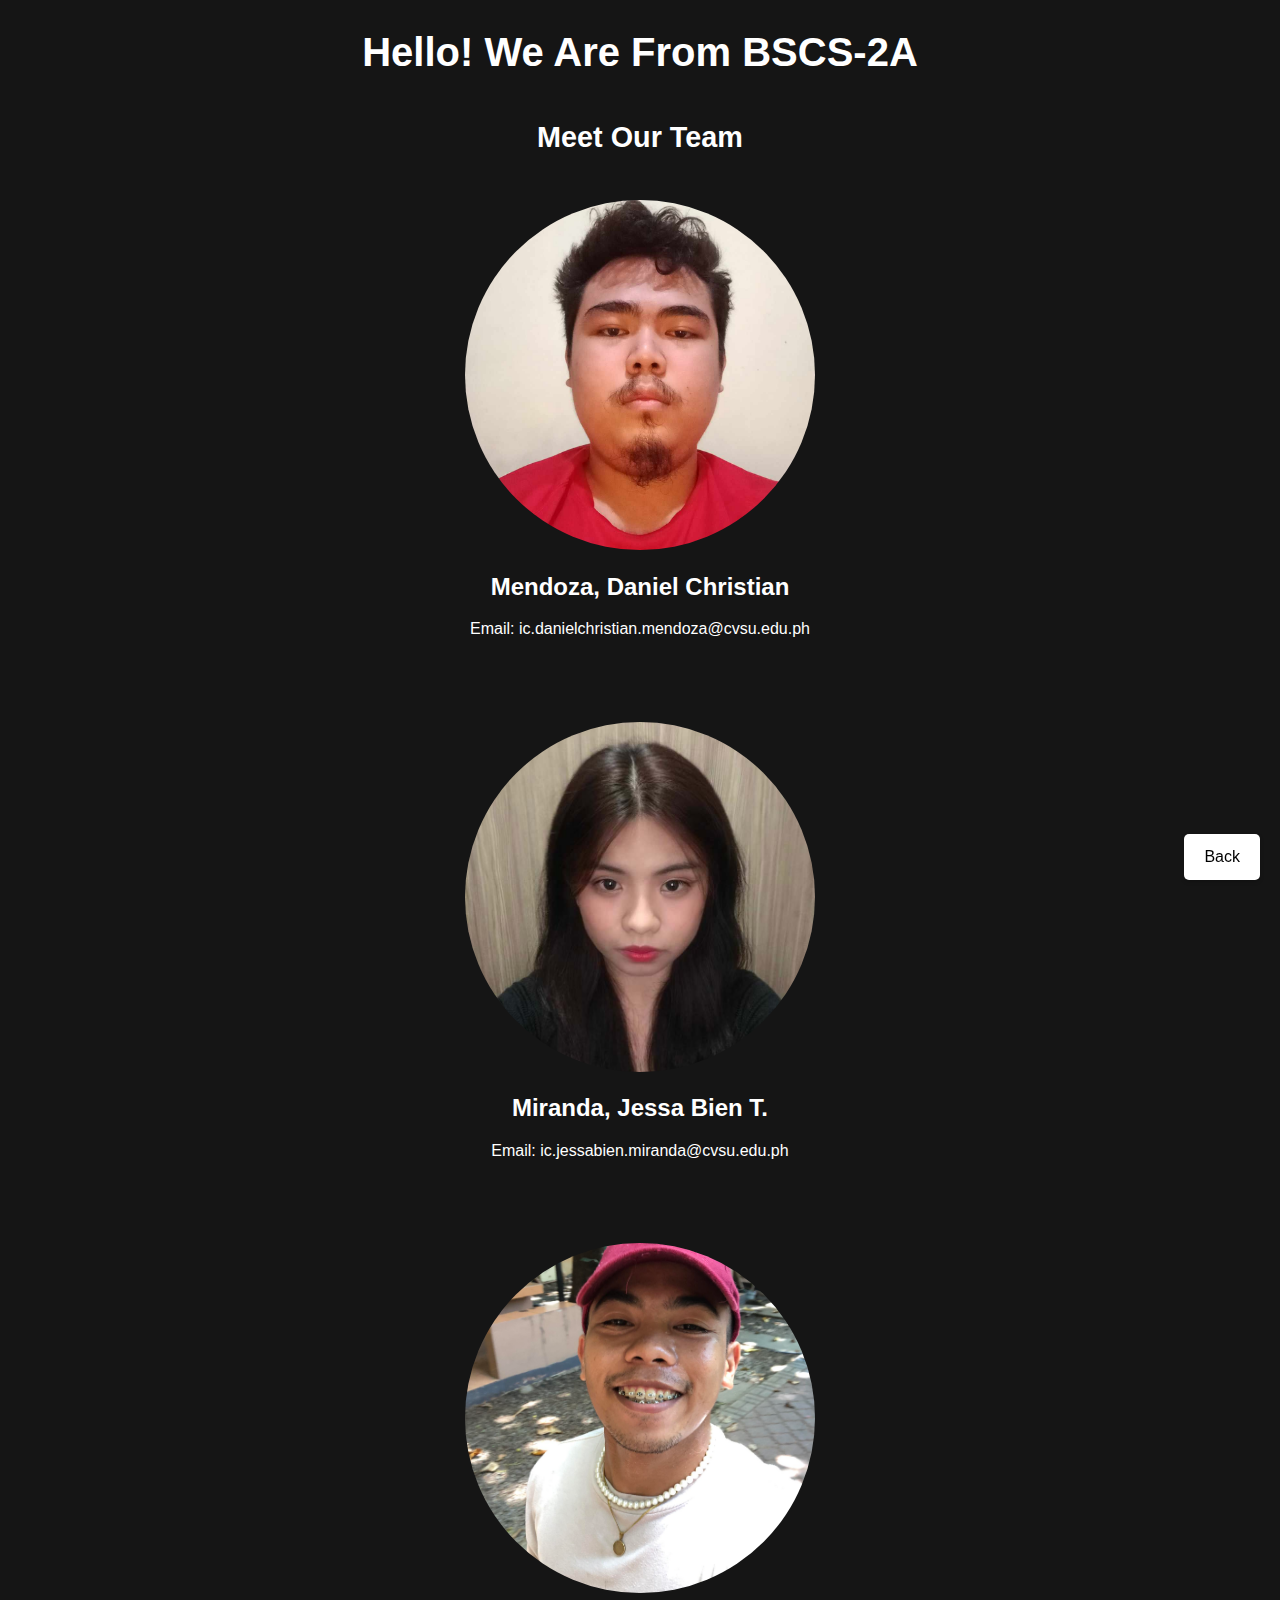
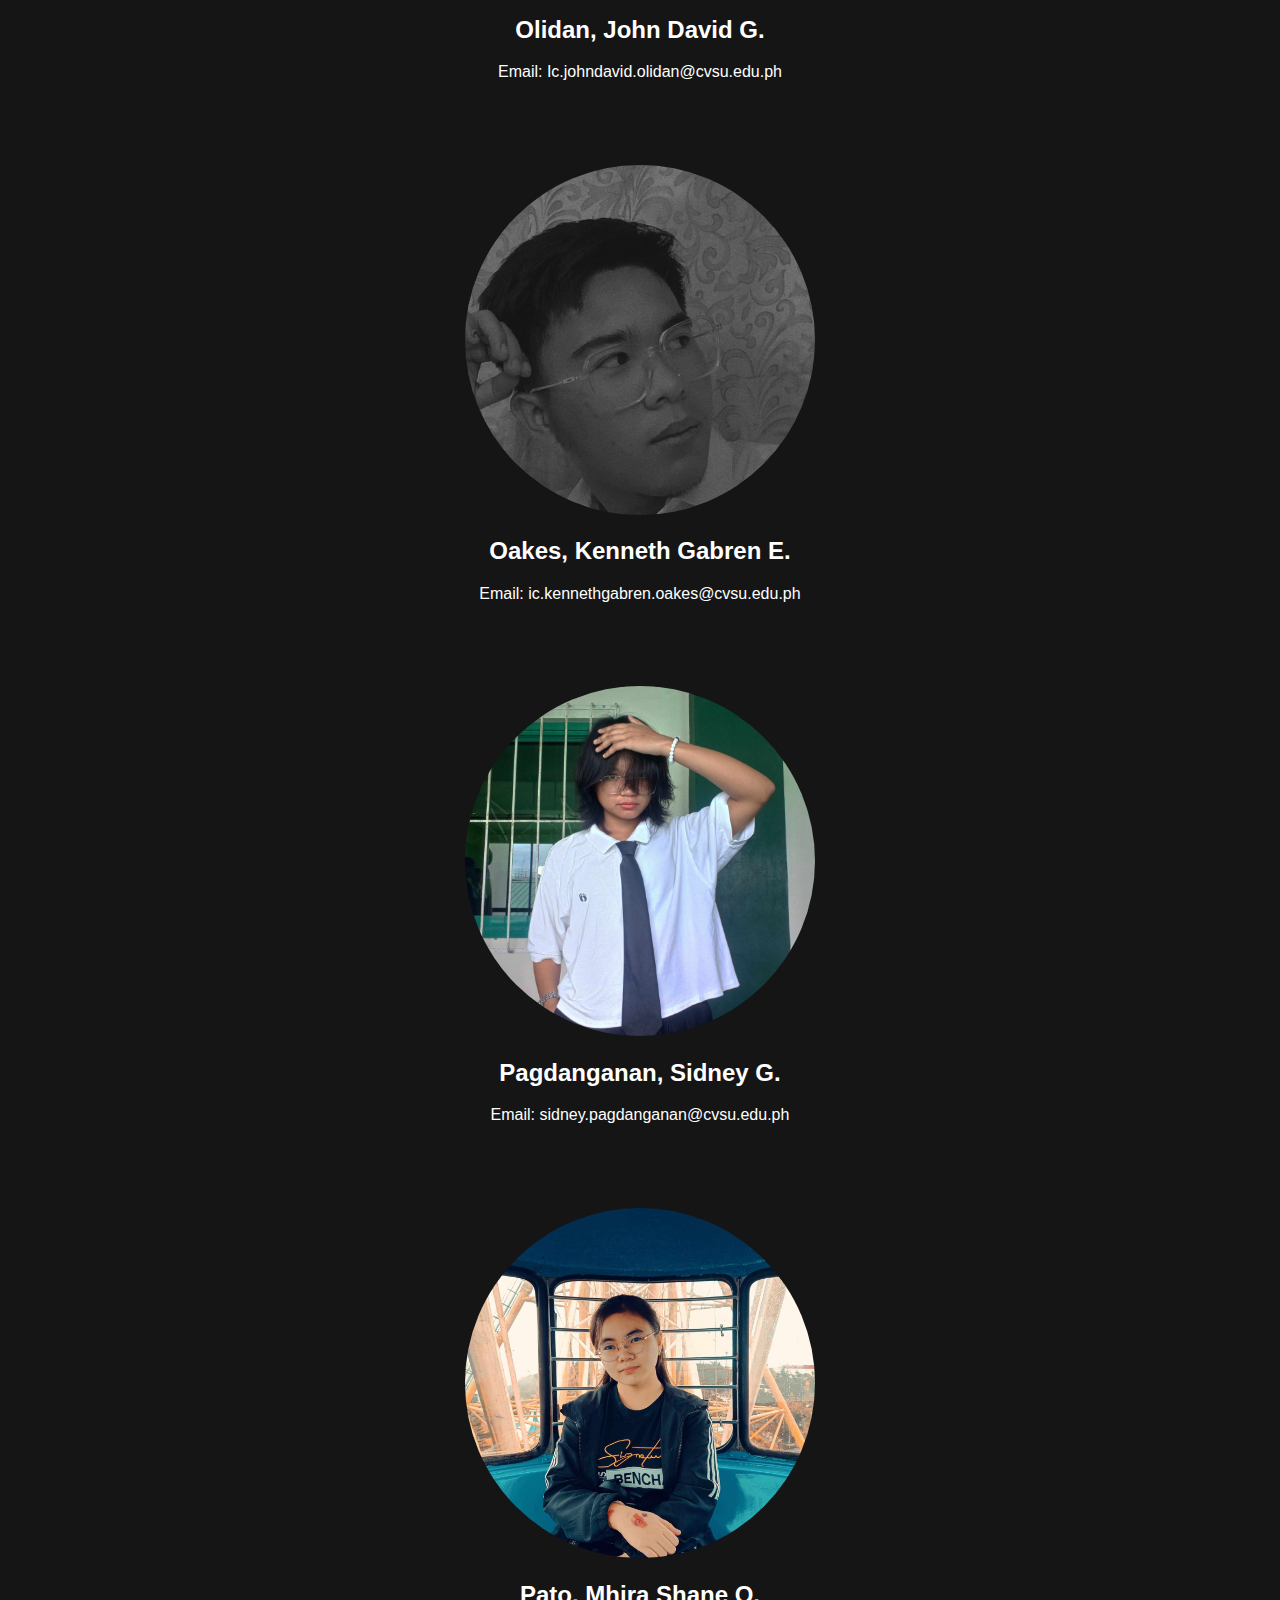
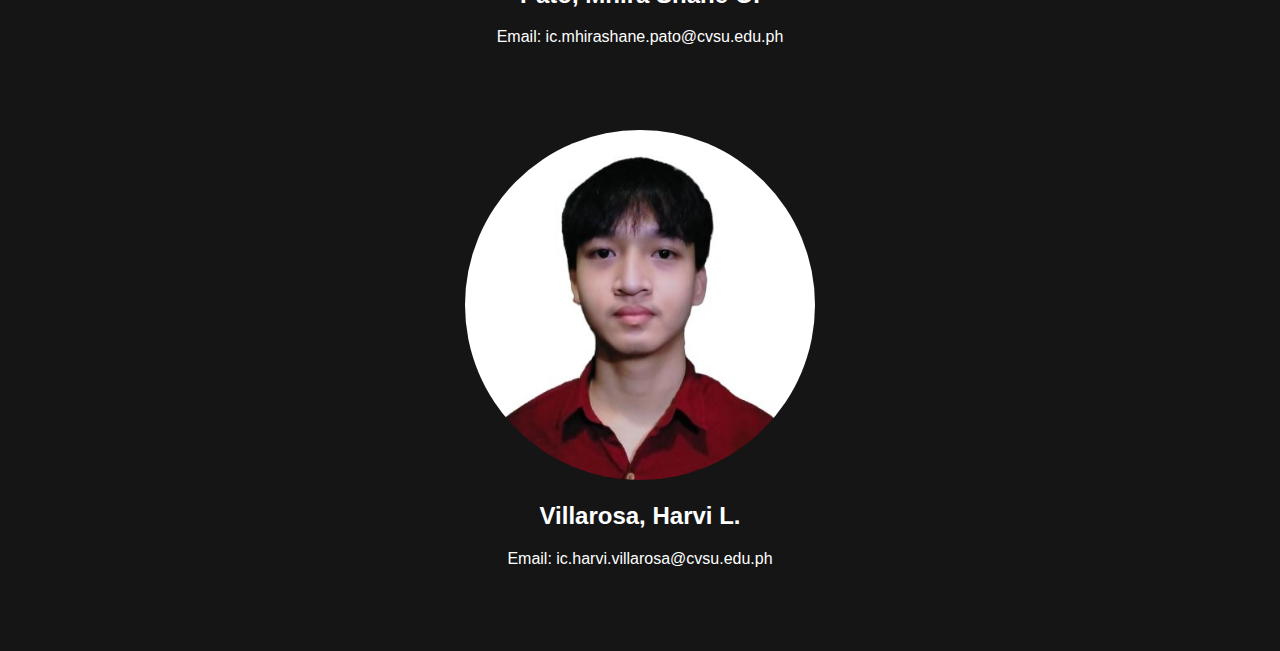
<file: aboutus.html>
<!DOCTYPE html>
<html lang="en">
<head>
    <meta charset="UTF-8">
    <meta name="viewport" content="width=device-width, initial-scale=1.0">
    <title>About Us</title>
    <link rel="stylesheet" href="aboutus.css">
</head>
<body>

<div class="container">
    <h1>Hello! We Are From BSCS-2A</h1>
    <h2 class="sub">Meet Our Team</h2>
    <div class="team-member">
        <div class="member-info">
            <img src="img/team_member1.jpg" alt="Team Member 1">
            <h2>Mendoza, Daniel Christian</h2>
            <p>Email: ic.danielchristian.mendoza@cvsu.edu.ph</p>
        </div>
    </div>
    <div class="team-member">
        <div class="member-info">
            <img src="img/team_member2.jpg" alt="Team Member 2">
            <h2>Miranda, Jessa Bien T.</h2>
            <p>Email: ic.jessabien.miranda@cvsu.edu.ph</p>
        </div>
    </div>
    <div class="team-member">
        <div class="member-info">
            <img src="img/team_member3.jpg" alt="Team Member 3">
            <h2>Olidan, John David G.</h2>
            <p>Email: Ic.johndavid.olidan@cvsu.edu.ph</p>
        </div>
    </div>
    <div class="team-member">
        <div class="member-info">
            <img src="img/team_member4.jpg" alt="Team Member 4">
            <h2>Oakes, Kenneth Gabren E.</h2>
            <p>Email: ic.kennethgabren.oakes@cvsu.edu.ph</p>
        </div>
    </div>
    <div class="team-member">
        <div class="member-info">
            <img src="img/team_member5.jpg" alt="Team Member 5">
            <h2>Pagdanganan, Sidney G.</h2>
            <p>Email: sidney.pagdanganan@cvsu.edu.ph</p>
        </div>
    </div>
    <div class="team-member">
        <div class="member-info">
            <img src="img/team_member6.jpg" alt="Team Member 6">
            <h2>Pato, Mhira Shane O.</h2>
            <p>Email: ic.mhirashane.pato@cvsu.edu.ph</p>
        </div>
    </div>
    <div class="team-member">
        <div class="member-info">
            <img src="img/team_member7.jpg" alt="Team Member 7">
            <h2>Villarosa, Harvi L.</h2>
            <p>Email: ic.harvi.villarosa@cvsu.edu.ph</p>
        </div>
    </div>
</div>

<a href="index.html" class="back-button">Back</a>

</body>
</html>
</file>
<file: style.css>
@import url('https://fonts.googleapis.com/css2?family=Poppins:wght@300;400;600&display=swap');

* {
    padding: 0;
    margin: 0;
    box-sizing: border-box;
}

body {
    font-family: 'Poppins', sans-serif;
    background-color: #151515; /* Setting a background color for the body */
    color: #ffffff; /* Default text color */
}

.container {
    max-width: 70rem;
    padding: 0 2rem;
    margin: 0 auto;
}

header {
    width: 100%;
    height: 100vh;
    position: relative;
    overflow: hidden;
}

header:after {
    content: '';
    position: absolute;
    width: 100%;
    height: 100%;
    left: 0;
    top: 0;
    background-color: rgba(0, 0, 0, 0.05);
    z-index: 25;
}

.mountain1 {
    position: absolute;
    bottom: -120px;
    width: 1300px;
    right: 1;
    z-index: 19;
}

.person {
    position: absolute;
    width: 1350px;
    bottom: -110px;
    left: -5px;
    z-index: 20;
}

.mountain2 {
    position: absolute;
    width: 1200px;
    bottom: -100px;
    left: 1;
    z-index: 18;
}

.mountain3 {
    position: absolute;
    width: 930px;
    bottom: -10px;
    right: 0;
    z-index: 17;
}

.sky {
    position: absolute;
    width: 1400px;
    bottom: -150px;
    right: 6;
}

/*hh*/

.img2 {
    width: 100%;
    height: 100%;
    position: absolute;
}

.hover-section {
    position: relative;
    overflow: hidden;
    height: 100vh; /* Adjust height of the section as needed */
}

.hover-images {
    position: absolute;
    top: 0;
    left: 0;
    width: 100%;
    height: 100%;
    display: flex;
    justify-content: center;
    align-items: center;
}

.overlay-img {
    position: absolute;
    opacity: 0; /* Initially hidden */
    transition: opacity 0.3s ease; /* Smooth transition for opacity change */
}

.overlay1 {
    top: 10%;
    left: 5%;
}

.overlay2 {
    top: 16%;
    left: 4%;
}

.overlay3 {
    top: 12%;
    left: 2%;
}

.overlay4 {
    top: 10%;
    left: 25%;
}

.overlay5 {
    top: 15%;
    left: 9%;
}

.overlay6 {
    top: 11%;
    left: 9%;
}

.overlay7 {
    top: 4%;
    left: 9%;
}

.hover-images:hover .overlay-img {
    opacity: 12; /* Show overlay images on hover */
}

/*kk*/

nav {
    position: absolute;
    top: 0;
    left: 0;
    width: 100%;
    padding: 1rem 0;
    z-index: 30;
    background: linear-gradient(to bottom, rgba( 0, 0, 0, 0.05), transparent);
}

nav .container {
    display: flex;
    justify-content: space-between;
    align-items: center;
}

.logo {
    color: #ffffff; /* Adjusting logo color to match the design */
    font-size: 1.1rem;
    text-transform: uppercase;
    font-weight: 600;
    letter-spacing: 2px;
}

.logo span {
    font-weight: 300;
}

.hamburger-menu {
    width: 1.55rem;
    height: 1.5rem;
    cursor: pointer;
    display: flex;
    align-items: center;
    justify-content: flex-end;
}

.bar ul {
    list-style-type: none;
    margin: 0;
    padding: 0;
    display: flex;
}

.bar ul li {
    position: relative;
    margin: 10px;
}

.bar ul li a {
    color: white;
    text-decoration: none;
    padding: 0.5em 0.5em;
    display: inline-block;
    transition: background-color 0.3s ease;
}

.bar ul li a:hover {
    background-color: #555;
    border-radius: 4px;
}

/* Existing styles */

.dropdown-content {
    display: none;
    position: absolute;
    background-color: #333;
    min-width: 200px;
    box-shadow: 0px 8px 16px 0px rgba(0,0,0,0.2);
    z-index: 1;
    border-radius: 4px;
    overflow-y: auto; /* Enable vertical scrolling */
    max-height: 200px; /* Set a maximum height for the dropdown */
    top: 40px;
}

.dropdown-content a {
    color: white;
    padding: 12px 16px;
    text-decoration: none;
    display: block;
    transition: background-color 0.3s ease;
}

.dropdown-content a:hover {
    background-color: #575757;
}

.dropdown:hover .dropdown-content {
    display: block;
}

.aboutus{
    white-space: nowrap;
}

.big-title {
    position: absolute;
    z-index: 30;
    line-height: 4rem;
    top: calc(50% - 2rem);
    width: 100%;
    text-align: center;
    font-size: 5rem;
    font-weight: 600;
    color: #ffffff; /* Adjusting big title color to match the design */
}

section {
    width: 100%;
    position: relative;
}

section .container {
    padding: 3rem;
    display: grid;
    grid-template-columns: repeat(2, 1fr);
    align-items: center;
    justify-content: center;
    min-height: 100vh;
}

section img {
    width: 80%;
    height: auto; /* Ensuring images maintain aspect ratio */
    border-radius: 10px;
}

section .container > * {
    margin: 2rem;
}

.content {
    color: #ffffff;
    transform: translateY(-50px);
}

.imgContainer {
    transform: translateY(50px);
}

.title {
    font-weight: 600;
    font-size: 1.5rem;
    margin-bottom: 1rem;
    padding-bottom: .5rem;
    position: relative;
}

.title .border {
    position: absolute;
    width: calc(55% - 2rem); /* Adjusting border width */
    height: 3px;
    background-color: #ffffff; /* Adjusting border color */
    bottom: 0;
    left: 0rem; /* Adjusting left position for border */
}

.shadow {
    position: absolute;
    bottom: 100%;
    height: 300px;
    width: 100%;
    left: 0;
    z-index: 20;
    background: linear-gradient(to top, #151515, transparent);
}

.opacity {
    opacity: 0;
}

@media (max-width: 850px) {
    section .container {
        grid-template-columns: 1fr;
    }
}

@media (max-width: 600px) {
    .big-title {
        font-size: 3rem;
    }

    .text {
        font-size: .8rem;
    }

    .title {
        font-size: 1.2rem;
    }
}

/* Add these CSS rules to your existing stylesheet */

.image-text-container {
    display: flex;
    justify-content: space-between;
    align-items: center; /* Align items vertically center */
    margin-top: 3rem; /* Increase top margin */
}

.image {
    flex: 1;
    max-width: 45%;
}

.image img {
    width: 100%; /* Ensure images take full width of their containers */
    max-width: 100%; /* Ensure images don't exceed their container's width */
    border-radius: 10px; /* Rounded corners for images */
    box-shadow: 0 0 20px rgba(0, 0, 0, 0.1); /* Shadow effect for images */
}

.text {
    flex: 1;
    max-width: 95%;
    padding: 0 1rem; /* Padding around text content */
}

.text h4 {
    font-size: 1.2rem;
    margin-bottom: 0.5rem;
}

.text p.text {
    font-size: 0.9rem;
}

.centered-section {
    text-align: center; /* Center aligns all text within the section */
}

.centered-section .container {
    display: flex;
    justify-content: center;
    align-items: center;
    height: 100%; /* Ensures container takes full height */
}

.centered-section .text {
    max-width: 600px; /* Example maximum width for the text */
    margin: 0 auto; /* Centers the text horizontally */
}
</file>
<file: style-desktop.css>
@import url('https://fonts.googleapis.com/css2?family=Poppins:wght@300;400;600&display=swap');

* {
    padding: 0;
    margin: 0;
    box-sizing: border-box;
}

body {
    font-family: 'Poppins', sans-serif;
    background-color: #151515; /* Setting a background color for the body */
    color: #ffffff; /* Default text color */
}

.container {
    max-width: 70rem;
    padding: 0 2rem;
    margin: 0 auto;
}

header {
    width: 100%;
    height: 100vh;
    position: relative;
    overflow: hidden;
}

header:after {
    content: '';
    position: absolute;
    width: 100%;
    height: 100%;
    left: 0;
    top: 0;
    background-color: rgba(0, 0, 0, 0.05);
    z-index: 25;
}

.mountain1 {
    position: absolute;
    bottom: -120px;
    width: 1300px;
    right: 1;
    z-index: 19;
}

.person {
    position: absolute;
    width: 1350px;
    bottom: -110px;
    left: -5px;
    z-index: 20;
}

.mountain2 {
    position: absolute;
    width: 1200px;
    bottom: -100px;
    left: 1;
    z-index: 18;
}

.mountain3 {
    position: absolute;
    width: 930px;
    bottom: -10px;
    right: 0;
    z-index: 17;
}

.sky {
    position: absolute;
    width: 1400px;
    bottom: -150px;
    right: 6;
}

/*hh*/

.img2 {
    width: 100%;
    height: 100%;
    position: absolute;
}

.hover-section {
    position: relative;
    overflow: hidden;
    height: 100vh; /* Adjust height of the section as needed */
}

.hover-images {
    position: absolute;
    top: 0;
    left: 0;
    width: 100%;
    height: 100%;
    display: flex;
    justify-content: center;
    align-items: center;
}

.overlay-img {
    position: absolute;
    opacity: 0; /* Initially hidden */
    transition: opacity 0.3s ease; /* Smooth transition for opacity change */
}

.overlay1 {
    top: 10%;
    left: 5%;
}

.overlay2 {
    top: 16%;
    left: 4%;
}

.overlay3 {
    top: 12%;
    left: 2%;
}

.overlay4 {
    top: 10%;
    left: 25%;
}

.overlay5 {
    top: 15%;
    left: 9%;
}

.overlay6 {
    top: 11%;
    left: 9%;
}

.overlay7 {
    top: 4%;
    left: 9%;
}

.hover-images:hover .overlay-img {
    opacity: 12; /* Show overlay images on hover */
}

/*kk*/

nav {
    position: absolute;
    top: 0;
    left: 0;
    width: 100%;
    padding: 1rem 0;
    z-index: 30;
    background: linear-gradient(to bottom, rgba( 0, 0, 0, 0.05), transparent);
}

nav .container {
    display: flex;
    justify-content: space-between;
    align-items: center;
}

.logo {
    color: #ffffff; /* Adjusting logo color to match the design */
    font-size: 1.1rem;
    text-transform: uppercase;
    font-weight: 600;
    letter-spacing: 2px;
}

.logo span {
    font-weight: 300;
}

.hamburger-menu {
    width: 1.55rem;
    height: 1.5rem;
    cursor: pointer;
    display: flex;
    align-items: center;
    justify-content: flex-end;
}

.bar ul {
    list-style-type: none;
    margin: 0;
    padding: 0;
    display: flex;
}

.bar ul li {
    position: relative;
    margin: 10px;
}

.bar ul li a {
    color: white;
    text-decoration: none;
    padding: 0.5em 0.5em;
    display: inline-block;
    transition: background-color 0.3s ease;
}

.bar ul li a:hover {
    background-color: #555;
    border-radius: 4px;
}

/* Existing styles */

.dropdown-content {
    display: none;
    position: absolute;
    background-color: #333;
    min-width: 200px;
    box-shadow: 0px 8px 16px 0px rgba(0,0,0,0.2);
    z-index: 1;
    border-radius: 4px;
    overflow-y: auto; /* Enable vertical scrolling */
    max-height: 200px; /* Set a maximum height for the dropdown */
    top: 40px;
}

.dropdown-content a {
    color: white;
    padding: 12px 16px;
    text-decoration: none;
    display: block;
    transition: background-color 0.3s ease;
}

.dropdown-content a:hover {
    background-color: #575757;
}

.dropdown:hover .dropdown-content {
    display: block;
}

.aboutus{
    white-space: nowrap;
}

.big-title {
    position: absolute;
    z-index: 30;
    line-height: 4rem;
    top: calc(50% - 2rem);
    width: 100%;
    text-align: center;
    font-size: 5rem;
    font-weight: 600;
    color: #ffffff; /* Adjusting big title color to match the design */
}

section {
    width: 100%;
    position: relative;
}

section .container {
    padding: 3rem;
    display: grid;
    grid-template-columns: repeat(2, 1fr);
    align-items: center;
    justify-content: center;
    min-height: 100vh;
}

section img {
    width: 80%;
    height: auto; /* Ensuring images maintain aspect ratio */
    border-radius: 10px;
}

section .container > * {
    margin: 2rem;
}

.content {
    color: #ffffff;
    transform: translateY(-50px);
}

.imgContainer {
    transform: translateY(50px);
}

.title {
    font-weight: 600;
    font-size: 1.5rem;
    margin-bottom: 1rem;
    padding-bottom: .5rem;
    position: relative;
}

.title .border {
    position: absolute;
    width: calc(55% - 2rem); /* Adjusting border width */
    height: 3px;
    background-color: #ffffff; /* Adjusting border color */
    bottom: 0;
    left: 0rem; /* Adjusting left position for border */
}

.shadow {
    position: absolute;
    bottom: 100%;
    height: 300px;
    width: 100%;
    left: 0;
    z-index: 20;
    background: linear-gradient(to top, #151515, transparent);
}

.opacity {
    opacity: 0;
}

@media (max-width: 850px) {
    section .container {
        grid-template-columns: 1fr;
    }
}

@media (max-width: 600px) {
    .big-title {
        font-size: 3rem;
    }

    .text {
        font-size: .8rem;
    }

    .title {
        font-size: 1.2rem;
    }
}

/* Add these CSS rules to your existing stylesheet */

.image-text-container {
    display: flex;
    justify-content: space-between;
    align-items: center; /* Align items vertically center */
    margin-top: 3rem; /* Increase top margin */
}

.image {
    flex: 1;
    max-width: 45%;
}

.image img {
    width: 100%; /* Ensure images take full width of their containers */
    max-width: 100%; /* Ensure images don't exceed their container's width */
    border-radius: 10px; /* Rounded corners for images */
    box-shadow: 0 0 20px rgba(0, 0, 0, 0.1); /* Shadow effect for images */
}

.text {
    flex: 1;
    max-width: 95%;
    padding: 0 1rem; /* Padding around text content */
}

.text h4 {
    font-size: 1.2rem;
    margin-bottom: 0.5rem;
}

.text p.text {
    font-size: 0.9rem;
}

.centered-section {
    text-align: center; /* Center aligns all text within the section */
}

.centered-section .container {
    display: flex;
    justify-content: center;
    align-items: center;
    height: 100%; /* Ensures container takes full height */
}

.centered-section .text {
    max-width: 600px; /* Example maximum width for the text */
    margin: 0 auto; /* Centers the text horizontally */
}
</file>
<file: style-mobile.css>
@import url('https://fonts.googleapis.com/css2?family=Poppins:wght@300;400;600&display=swap');

* {
    padding: 0;
    margin: 0;
    box-sizing: border-box;
}

body {
    font-family: 'Poppins', sans-serif;
    background-color: #151515;
    color: #ffffff;
}

.container {
    max-width: 70rem;
    padding: 0 2rem;
    margin: 0 auto;
}

header {
    width: 100%;
    height: 100vh;
    position: relative;
    overflow: hidden;
}

header:after {
    content: '';
    position: absolute;
    width: 100%;
    height: 100%;
    left: 0;
    top: 0;
    background-color: rgba(0, 0, 0, 0.05);
    z-index: 25;
}

.mountain1, .person, .mountain2, .mountain3, .sky {
    position: absolute;
    bottom: -120px;
    width: 100%; /* Adjusted width for mobile */
    z-index: 19;
}

.mountain1 {
    right: 0;
}

.person {
    bottom: -110px;
    left: -5px;
}

.mountain2 {
    bottom: -100px;
    left: 0;
}

.mountain3 {
    bottom: -10px;
    right: 0;
}

.sky {
    bottom: -150px;
    right: 0;
}

.hover-section {
    position: relative;
    overflow: hidden;
    height: 100vh;
}

.hover-images {
    position: absolute;
    top: 0;
    left: 0;
    width: 100%;
    height: 100%;
    display: flex;
    justify-content: center;
    align-items: center;
}

.overlay-img {
    position: absolute;
    opacity: 0;
    transition: opacity 0.3s ease;
}

.overlay1 {
    top: 10%;
    left: 5%;
}

.overlay2 {
    top: 16%;
    left: 4%;
}

.overlay3 {
    top: 12%;
    left: 2%;
}

.overlay4 {
    top: 10%;
    left: 25%;
}

.overlay5 {
    top: 15%;
    left: 9%;
}

.overlay6 {
    top: 11%;
    left: 9%;
}

.overlay7 {
    top: 4%;
    left: 9%;
}

.hover-images:hover .overlay-img {
    opacity: 12;
}

nav {
    position: absolute;
    top: 0;
    left: 0;
    width: 100%;
    padding: 1rem 0;
    z-index: 30;
    background: linear-gradient(to bottom, rgba(0, 0, 0, 0.05), transparent);
}

nav .container {
    display: flex;
    justify-content: space-between;
    align-items: center;
}

.logo {
    color: #ffffff;
    font-size: 1.1rem;
    text-transform: uppercase;
    font-weight: 600;
    letter-spacing: 2px;
}

.logo span {
    font-weight: 300;
}

.hamburger-menu {
    width: 1.55rem;
    height: 1.5rem;
    cursor: pointer;
    display: flex;
    align-items: center;
    justify-content: flex-end;
}

.bar ul {
    list-style-type: none;
    margin: 0;
    padding: 0;
    display: flex;
    flex-direction: column;
}

.bar ul li {
    position: relative;
    margin-top: 15px;
}

.bar ul li a {
    color: white;
    text-decoration: none;
    padding: 0.5em 0.5em;
    display: block;
    transition: background-color 0.3s ease;
}

.bar ul li a:hover {
    background-color: #555;
    border-radius: 4px;
}

.dropdown-content {
    display: none;
    position: absolute;
    background-color: #333;
    min-width: 200px;
    box-shadow: 0px 8px 16px 0px rgba(0,0,0,0.2);
    z-index: 1;
    border-radius: 4px;
    overflow-y: auto;
    max-height: 200px;
    right: 0; /* Align dropdown to the right */
    top: 40px;
}

.dropdown-content a {
    color: white;
    padding: 12px 16px;
    text-decoration: none;
    display: block;
    transition: background-color 0.3s ease;
}

.dropdown-content a:hover {
    background-color: #575757;
}

.dropdown:hover .dropdown-content {
    display: block;
}

.aboutus{
    white-space: nowrap;
}

.big-title {
    position: absolute;
    z-index: 30;
    line-height: 4rem;
    top: calc(50% - 2rem);
    width: 100%;
    text-align: center;
    font-size: 3rem; /* Adjusted font size for mobile */
    font-weight: 600;
    color: #ffffff;
}

section {
    width: 100%;
    position: relative;
}

section .container {
    padding: 2rem; /* Adjusted padding for mobile */
    display: grid;
    grid-template-columns: 1fr;
    align-items: center;
    justify-content: center;
    min-height: 100vh;
}

section img {
    width: 100%;
    height: auto;
    border-radius: 10px;
}

.content {
    color: #ffffff;
    transform: translateY(-20px); /* Adjusted transform value for mobile */
}

.imgContainer {
    transform: translateY(20px); /* Adjusted transform value for mobile */
}

.title {
    font-weight: 600;
    font-size: 1.2rem; /* Adjusted font size for mobile */
    margin-bottom: 1rem;
    padding-bottom: .5rem;
    position: relative;
}

.title .border {
    width: calc(100% - 2rem); /* Adjusted width for mobile */
}

@media (max-width: 600px) {
    .big-title {
        font-size: 2.5rem;
    }

    .title {
        font-size: 1rem;
    }

    .content, .imgContainer {
        transform: translateY(0); /* Reset transform values for mobile */
    }

    .container {
        padding: 1rem; /* Adjusted padding for mobile */
    }
}
</file>
<file: aboutus.css>
* {
    margin: 0;
    padding: 0;
    box-sizing: border-box;
}

body {
    font-family: Arial, sans-serif;
    background-color: #151515;
    color: #ffffff; /* Changed text color to white */
    line-height: 1.6;
    padding: 20px;
}

.container {
    max-width: 800px;
    margin: 0 auto;
    text-align: center;
}

h1 {
    font-size: 2.5rem;
    margin-bottom: 30px;
    color: #ffffff; /* Heading text color */
}

h2 {
    font-size: 1.8rem;
    margin-bottom: 20px;
    color: #ffffff; /* Heading text color */
}

.team-member {
    margin-bottom: 40px;
}

.member-info {
    background-color: #151515;
    padding: 20px;
}

.member-info img {
    width: 350px;
    height: 350px;
    border-radius: 50%;
    margin-bottom: 10px;
    object-fit: cover;
    object-position: center;
}

.member-info h2 {
    font-size: 1.5rem;
    margin-bottom: 10px;
}

.member-info p {
    font-size: 1rem;
    color: #ffffff; /* Paragraph text color */
}

.back-button {
    position: fixed;
    bottom: 20px;
    right: 20px;
    padding: 10px 20px;
    background-color: #ffffff;
    color: #000000;
    text-decoration: none;
    border-radius: 5px;
    box-shadow: 0 2px 4px rgba(0, 0, 0, 0.2);
    z-index: 1000;
}

.back-button:hover {
    background-color: #000000;
    color: #ffffff; /* Hover color for text */
}
</file>
